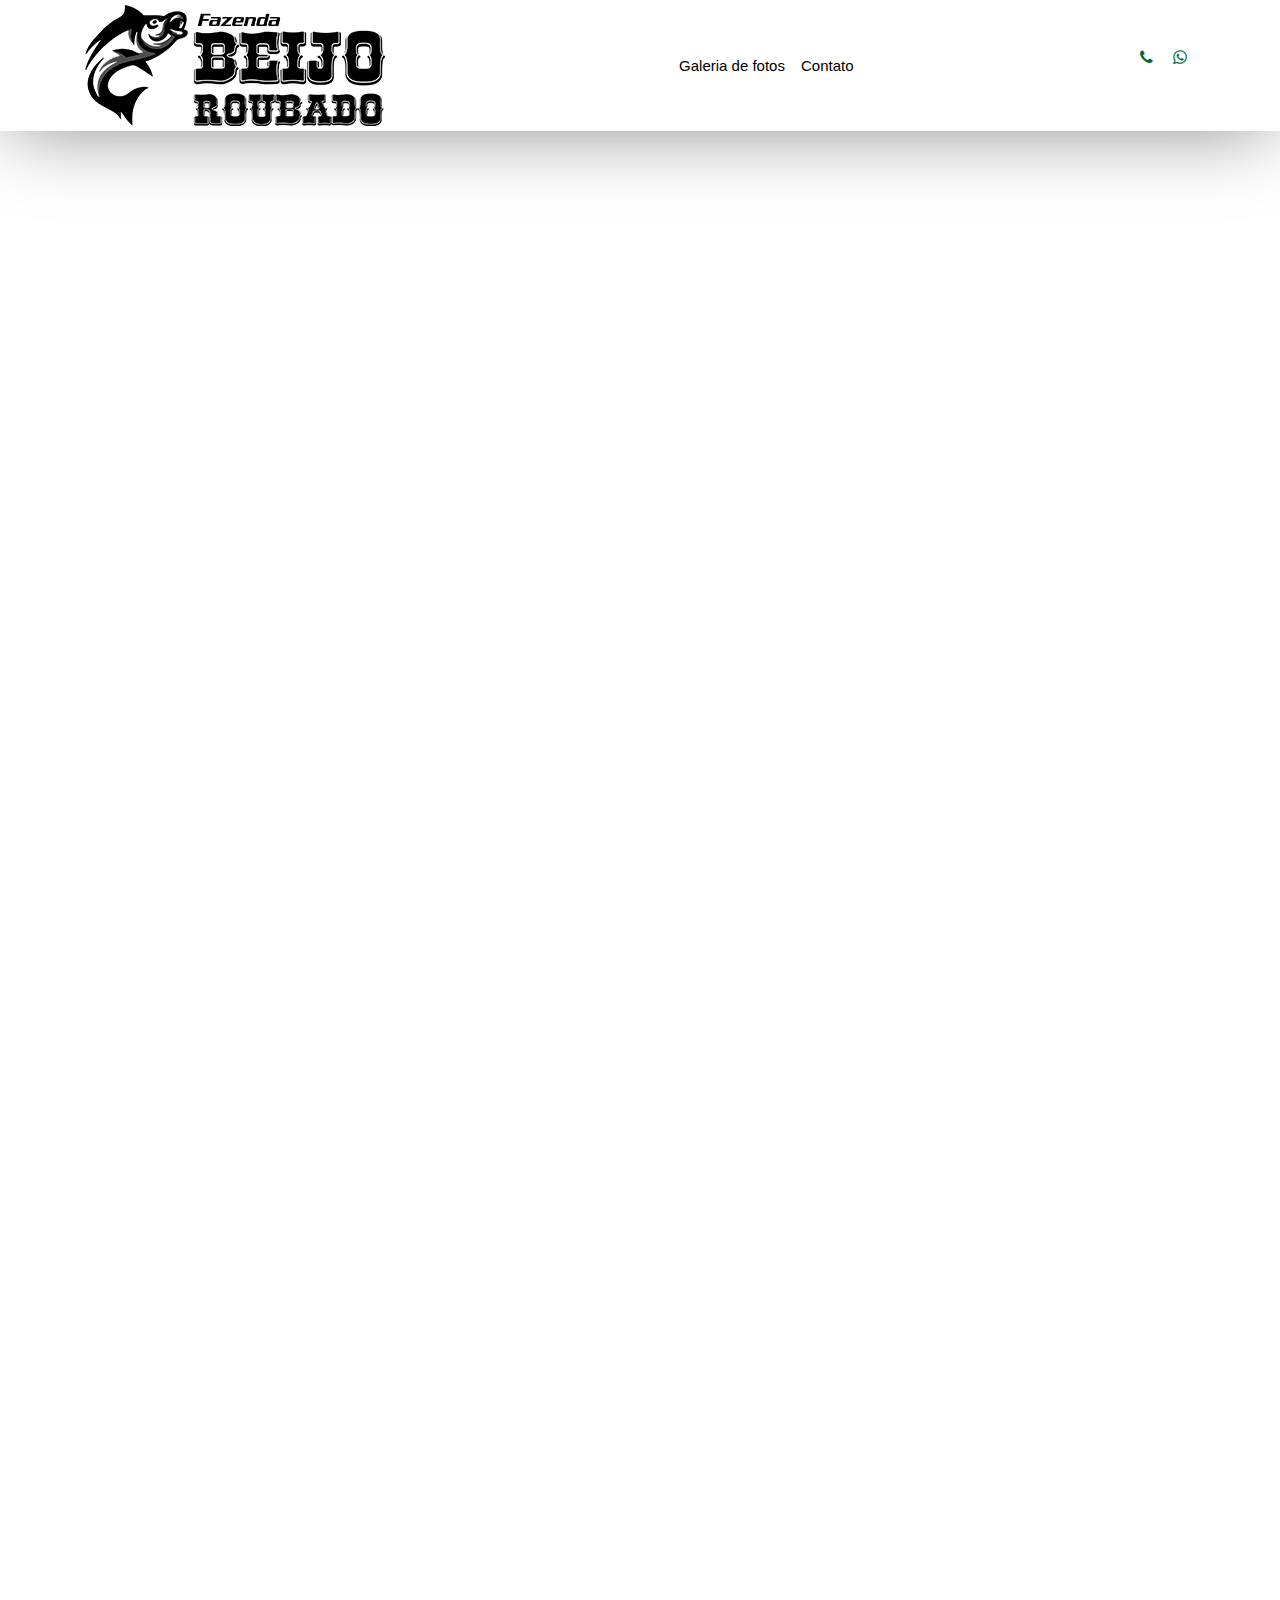
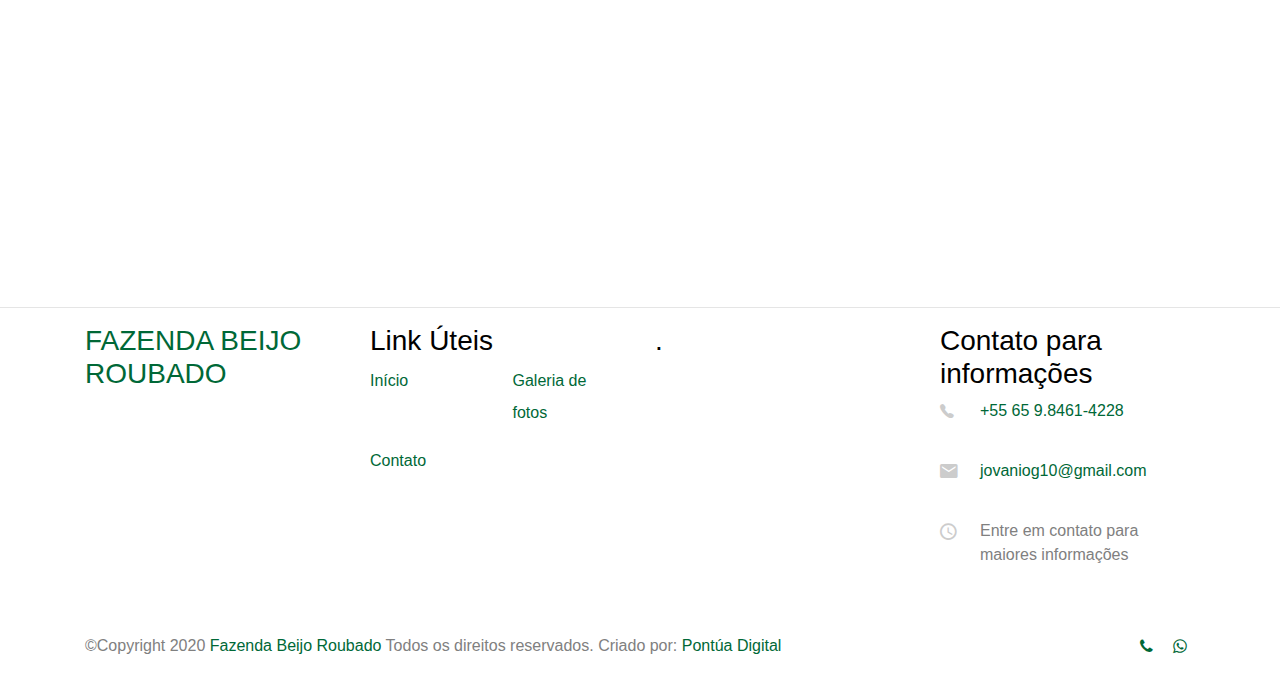
<file: index.html>
<!doctype html>
<html lang="pt_BR">
  <head>
    <title>BEIJO ROUBADO</title>

	<meta charset="utf-8">
    <meta http-equiv="X-UA-Compatible" content="IE=edge">
    <meta name="viewport" content="width=device-width, initial-scale=1, shrink-to-fit=no">
    <meta name="description">
    <meta name="viewport" content="width=device-width, initial-scale=1">
		    <link rel="shortcut icon" href="favicon.ico">
        <link rel="stylesheet" href="css/simple-slideshow-styles.css">
		    <link rel="stylesheet" href="css/bootstrap.css">
    	  <link rel="stylesheet" href="css/animate.css">
	      <link rel="stylesheet" href="fonts/fontawesome/css/font-awesome.min.css">
		    <link rel="stylesheet" href="css/style.css">
        <link rel="stylesheet" href="fonts/ionicons/css/ionicons.min.css">

<!-- Theme Style -->

  </head>
  
  <body>
    
 <header role="banner">
     
      <nav class="navbar navbar-expand-lg navbar-light bg-light">
        <div class="container">
          <a class="navbar-brand absolute" href="index.html"><img src="images/LOGO FAZENDA BEIJO ROUBADO.png" width="300"  alt="FAZENDA BEIJO ROUBADO"></a>
          <button class="navbar-toggler" type="button" data-toggle="collapse" data-target="#navbarsExample05" aria-controls="navbarsExample05" aria-expanded="false" aria-label="Toggle navigation">
            <span class="navbar-toggler-icon"></span>
          </button>

          <div class="collapse navbar-collapse navbar-light" id="navbarsExample05">
            <ul class="navbar-nav mx-auto">
                      <li class="nav-item">
                <a class="nav-link active" href="galeriadefotos.html">Galeria de fotos</a>
              </li>
              
              
              </li>

          
            
             
              <li class="nav-item">
                <a class="nav-link" href="contato.html">Contato</a>
              </li>
            </ul>
            <div class="">
          <div class="nav-item">
            
                        <p>
              <a href="tel:+5565984614228" class="fa fa-phone p-2"></a>
              <a href="https://api.whatsapp.com/send?1=pt_BR&phone=5565984614228" class="fa fa-whatsapp p-2"></a>
            </p>
          </div>
        </div>
            
            
          </div>
        </div>
      </nav>
    </header>    <!-- END header -->

    <section class="">
      <div class="container">
        <div class="row align-items-center justify-content-center site-hero-sm-inner">
          <div class="col-md-7 text-center">
  
            <div class="mb-5 element-animate"><br>
              <h1 class="mb-2">FAZENDA A VENDA</h1>
              <p class="bcrumb">INÍCIO<span class="sep ion-android-arrow-dropright px-2"></span> <a href="galeriadefotos.html">GALERIA DE FOTOS</a> <span class="sep ion-android-arrow-dropright px-2"></span>  
              <a href="contato.html">CONTATO</a></p>
            </div>

            </div>
        </div>
      </div>
    </section>
    <!-- END section -->

    <div class="site-section bg-light element-animate">
      <div class="container">
        
        <div class="row">
          
          <div class="col-md-6 col-lg-8 order-md-2 mb-5">
            <div class="row">
              <div class="col-md-12">
                  <div class="bss-slides num1" tabindex="1" autofocus="autofocus">
           <figure>
          <img src="images/beijo1.jpeg" width="100%" />
            </figure>
            <figure>
          <img src="images/beijo2.jpeg" width="100%" />
            </figure>
            <figure>
		      <img src="images/01.jpeg" width="100%" />
            </figure>
            <figure>
		      <img src="images/02.jpeg" width="100%" />
            </figure>
            <figure>
		      <img src="images/03.jpeg" width="100%" />
            </figure>
            <figure>
		      <img src="images/04.jpeg" width="100%" /> 
            </figure>
            <figure>
		      <img src="images/05.jpeg" width="100%" />
            </figure>
            <figure>
          <img src="images/06.jpeg" width="100%" />
            </figure>
            <figure>
          <img src="images/07.jpeg" width="100%" />
            </figure>
            <figure>
          <img src="images/08.jpeg" width="100%" />
            </figure>
            <figure>
          <img src="images/09.jpeg" width="100%" />
            </figure>
            <figure>
          <img src="images/10.jpeg" width="100%" />
            </figure>
            <figure>
          <img src="images/11.jpeg" width="100%" />
            </figure>
        </div> <!-- // bss-slides --><!-- // content -->   
       
<script src="js/hammer.min.js"></script><!-- for swipe support on touch interfaces -->
<script src="js/better-simple-slideshow.min.js"></script>
<script>
var opts = {
    auto : {
        speed : 3500, 
        pauseOnHover : true
    },
    fullScreen : false, 
    swipe : true
};
makeBSS('.num1', opts);

var opts2 = {
    auto : false,
    fullScreen : true,
    swipe : true
};
makeBSS('.num2', opts2);
</script> 
              </div>  
            </div>
            
            <section class="episodes">
              <div class="container">
                <div class="row mb-5">
                  <div class="col-md-12 pt-5">
                    <h2>Descrição</h2>
                    <p>Bela fazenda localizada em Nossa Senhora do Livramento/MT á 38 km de Cuiabá, são 246 ha com muita água, nascente, açude, tanques escavados para piscicultura, acesso fácil pela BR 070 e BR 364 (Trevo do Lagarto) - 10 km em estrada de terra. "porteira fechada"</p>
                    <p>&#8226; Fazenda com aptidão hortifrutigranjeira, pecuária e piscicultura.</p>
                    <p>&#8226; 101 alqueires paulista</p>
                    <p>&#x02022; Infraestrutura básica para pecuária</p>
                    <p>&bullet; Casa sede, casa para funcionários e deposito</p>
                    <p>Valor: <b>R$1.500.000,00</b> - Aceita proposta.</p>
                    <p>Vale à pena conhecer!</p>
                    <p>PARA MAIS INFORMAÇÕES ENTRE EM CONTATO</p>
                    <p>Jovânio Sebastião - Acessória Pecuária </p>
                    <p><a href="https://api.whatsapp.com/send?1=pt_BR&phone=5565984614228">+55 65 9.8461-4228</a></p>
                     <p class="float-md-left">
              <a href="tel:+5565984614228" class="fa fa-phone p-2"></a>
              <a href="https://api.whatsapp.com/send?1=pt_BR&phone=5565984614228" class="fa fa-whatsapp p-2"></a>
              <a href="https://instagram.com/fazendabeijoroubado" class="fa fa-instagram p-2"></a>

            </p>
                  </div>
                </div>
              </div>
      
    </section>
          </div>
          <!-- END content -->
          <div class="col-md-6 col-lg-4 order-md-1">
            
            <div class="block-29 mb-5">
              <h2 class="heading">DIMENSÃO DA PROPEIDADE</h2>
              <ul>
                <li><span class="text-1">Área do Imóvel:</span> 
                  <span class="text-2">246,0077 ha</span></li>
                <li><span class="text-1">Área total de Remanescentes de Vegetação Nativa:</span>
                  <span class="text-2">87,6367</span></li>
                <li><span class="text-1">Área total de Uso Consolidado:</span>
                  <span class="text-2">157,0963</span>
                 
                    <li><span class="text-1">Total de Reserva Legal declarada pelo proprietário/possuidor:</span>
                      <span class="text-2">87,6367</span></li>
                  
                </li>
                <li><span class="text-1">Áreas de Preservação Permanente:</span> 
                  <span class="text-2">3,3457</span></li>
                <li><span class="text-1">Preço</span> <span class="text-2">R$ 1.500.000,00</span></li>
              </ul>
            </div>

            <div class="block-28 text-center mb-5">
              <figure><a href="index.html">
                <img src="images/LOGO FAZENDA BEIJO ROUBADO.png" alt="FAZENDA BEIJO ROUBADO" class="img-fluid"></a>
              </figure>
              <h2 class="heading"><a href="index.html">FAZENDA BEIJO ROUBADO</a></h2>
              <h3 class="subheading">A VENDA!</h3>
              <p>
              <a href="tel:+5565984614228" class="fa fa-phone p-2"></a>
              <a href="https://api.whatsapp.com/send?1=pt_BR&phone=5565984614228" class="fa fa-whatsapp p-2"></a>
              <a href="https://instagram.com/fazendabeijoroubado" class="fa fa-instagram p-2"></a>
              </p>
              <p>Propriedade rural a venda propicia para pisicultura, hortifrutigranjeiro e pecuária.</p>
              
            </div>

            
            <div class="block-26">
              <h3 class="heading">Tags</h3>
              <ul>
                <li><a href="#">fazenda</a></li>
                <li><a href="#">imóvel rural</a></li>
                <li><a href="#">Mato Grosso</a></li>
                <li><a href="#">imobiliária</a></li>
                <li><a href="#">piscicultura</a></li>
                <li><a href="#">beijo roubado</a></li>
              </ul>
            </div>


          </div>
          <!-- END Sidebar -->
        </div>
      </div>
    </div>
   
</section>
  
    <!-- END section -->


    
      
    
<br><hr width = “2” size = “100”>
      <div class="container">
        <div class="row mb-5">
          <div class="col-md-6 col-lg-3 mb-5 mb-lg-0">
            <h3><a href="index.html">FAZENDA BEIJO ROUBADO</a></h3>
            </div>
          <div class="col-md-6 col-lg-3 mb-5 mb-lg-0">
            <h3 class="heading">Link Úteis</h3>
            <div class="row">
              <div class="col-md-6">
                <ul class="list-unstyled">
               
                  <li><a href="index.html">Início</a></li>
                </ul>
              </div>
              <div class="col-md-6">
                <ul class="list-unstyled">
                  
                  <li><a href="galeriadefotos.html">Galeria de fotos</a></li>
                </ul>
              </div>
              <div class="col-md-6">
                <ul class="list-unstyled">
               
                  <li><a href="contato.html">Contato</a></li>
                </ul>
              </div>
            </div>
          </div>
          <div class="col-md-6 col-lg-3 mb-5 mb-lg-0">
            <h3 class="heading">.</h3>
             
          </div>
          <div class="col-md-6 col-lg-3 mb-5 mb-lg-0">
            <h3 class="heading">Contato para informações</h3>
            <div class="block-23">
              <ul>
               
                <li><a href="https://api.whatsapp.com/send?1=pt_BR&phone=5565984614228"><span class="icon ion-ios-telephone"></span><span class="text">+55 65 9.8461-4228</span></a></li>
                <li><a href="contato.html"><span class="icon ion-android-mail"></span><span class="text">jovaniog10@gmail.com</span></a></li>
                <li><span class="icon ion-android-time"></span><span class="text">Entre em contato para maiores informações</span></li>
              </ul>
            </div>
          </div>
        </div>

        <div class="">
          <div class="col-md-12">
            
           <p class="float-md-left">
 &copy;Copyright 2020 <a href="index.html">Fazenda Beijo Roubado</a> Todos os direitos reservados.  

Criado por:<a href="https://pontuadigital.com.br">  <strong><span>Pontúa Digital</span></strong> </a>
              </p>

            <p class="float-md-right">
              <a href="tel:+5565984614228" class="fa fa-phone p-2"></a>
              <a href="https://api.whatsapp.com/send?1=pt_BR&phone=5565984614228" class="fa fa-whatsapp p-2"></a>
            </p>
          </div>
        </div>
      
    <!-- END footer -->
    
    <!-- loader -->
    <div id="loader" class="show fullscreen"><svg class="circular" width="48px" height="48px"><circle class="path-bg" cx="24" cy="24" r="22" fill="none" stroke-width="4" stroke="#eeeeee"/><circle class="path" cx="24" cy="24" r="22" fill="none" stroke-width="4" stroke-miterlimit="10" stroke="#f4b214"/></svg></div>

    <script src="js/jquery-3.2.1.min.js"></script>
    <script src="js/jquery-migrate-3.0.0.js"></script>
    <script src="js/popper.min.js"></script>
    <script src="js/bootstrap.min.js"></script>
    <script src="js/owl.carousel.min.js"></script>
    <script src="js/jquery.waypoints.min.js"></script>
    <script src="js/jquery.stellar.min.js"></script>
    <script src="js/jquery.animateNumber.min.js"></script>
    
    <script src="js/jquery.magnific-popup.min.js"></script>

    <script src="js/main.js"></script>
    <script type="text/javascript">
var TabbedPanels1 = new Spry.Widget.TabbedPanels("TabbedPanels1");
    </script>
  </body>
</html>
</file>
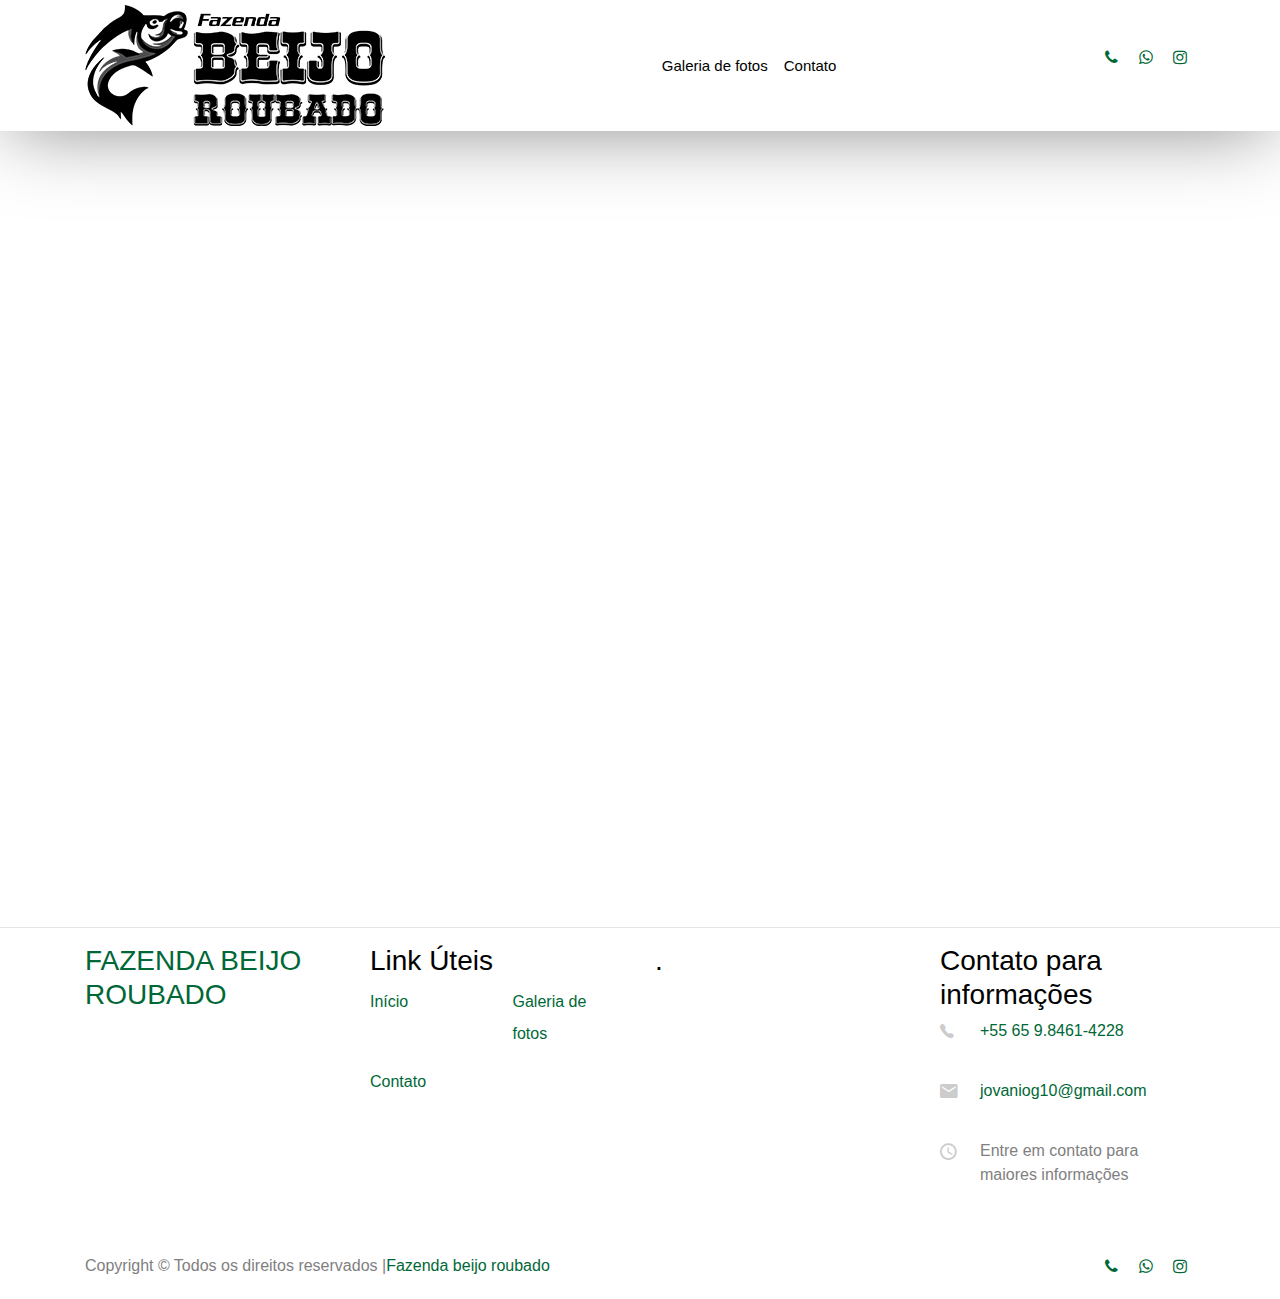
<file: Contato.html>
<!doctype html>
<html lang="pt_BR">
  <head>
    <title>BEIJO ROUBADO</title>

  <meta charset="utf-8">
    <meta http-equiv="X-UA-Compatible" content="IE=edge">
    <meta name="viewport" content="width=device-width, initial-scale=1, shrink-to-fit=no">
    <meta name="description">
    <meta name="viewport" content="width=device-width, initial-scale=1">
    <link rel="shortcut icon" href="favicon.ico">
      	<link rel="stylesheet" href="css/simple-slideshow-styles.css">
        <link rel="stylesheet" href="css\bootstrap.css">
     	  <link rel="stylesheet" href="css/animate.css">
     	  <link rel="stylesheet" href="fonts/fontawesome/css/font-awesome.min.css">
    	  <link rel="stylesheet" href="css/style.css">
        <link rel="stylesheet" href="fonts/ionicons/css/ionicons.min.css">
        

<!-- Theme Style -->

  </head>
  <body>
    
 <header role="banner">
     
      <nav class="navbar navbar-expand-lg navbar-light bg-light">
        <div class="container">
          <a class="navbar-brand absolute" href="index.html"><img src="images/LOGO FAZENDA BEIJO ROUBADO.png" width="300"  alt="FAZENDA BEIJO ROUBADO"></a>
          <button class="navbar-toggler" type="button" data-toggle="collapse" data-target="#navbarsExample05" aria-controls="navbarsExample05" aria-expanded="false" aria-label="Toggle navigation">
            <span class="navbar-toggler-icon"></span>
          </button>

          <div class="collapse navbar-collapse navbar-light" id="navbarsExample05">
            <ul class="navbar-nav mx-auto">
                      <li class="nav-item">
                <a class="nav-link active" href="galeriadefotos.html">Galeria de fotos</a>
              </li>
              
              
              </li>

          
            
              
              <li class="nav-item">
                <a class="nav-link" href="contato.html">Contato</a>
              </li>
            </ul>
            <div class="">
          <div class="nav-item">
            
                        <p>
              <a href="tel:+5565984614228" class="fa fa-phone p-2"></a>
              <a href="https://api.whatsapp.com/send?1=pt_BR&phone=5565984614228" class="fa fa-whatsapp p-2"></a>
              <a href="https://instagram.com/fazendabeijoroubado" class="fa fa-instagram p-2"></a>

            </p>
          </div>
        </div>
            
            
          </div>
        </div>
      </nav>
    </header>    <!-- END header -->

    <section class="">
      <div class="container">
        <div class="row align-items-center justify-content-center site-hero-sm-inner">
          <div class="col-md-7 text-center">
  
            <div class="mb-5 element-animate"><br>
              <h1 class="mb-2">DEIXE UMA MENSAGEM</h1>
              <p class="bcrumb"><a href="index.html">INÍCIO</a> <span class="sep ion-android-arrow-dropright px-2"></span> <a href="galeriadefotos.html">GALERIA DE FOTOS</a> <span class="sep ion-android-arrow-dropright px-2"></span>  
              CONTATO</p>
            </div>
            
          </div>
        </div>
      </div>
    </section>
    <!-- END section -->

    <section class="site-section element-animate">
      <div class="container">
        <div class="row">
          <div class="col-md-8 pr-md-5">
            <form action="https://formspree.io/herbertjohn@live.com" method="post">
                  <div class="row">
                    <div class="col-md-4 form-group">
                      <label for="nome">Nome</label>
                      <input type="text" name="nome" id="nome" class="form-control py-2">
                    </div>
                    <div class="col-md-4 form-group">
                      <label for="telefone">Telefone</label>
                      <input type="text" name="telefone" id="telefone" class="form-control py-2">
                    </div>
                    <div class="col-md-4 form-group">
                      <label for="email">Email</label>
                      <input type="email" name="email" id="email" class="form-control py-2">
                    </div>
                  </div>
                  <div class="row">
                    <div class="col-md-4 form-group">
                      <label for="mensagem">Escreva uma mensagem</label>
                      <textarea id="mensagem" name="mensagem" class="form-control py-2" cols="30" rows="8"></textarea>
                    </div>
                  </div>
                  <div class="row">
                    <div class="col-md-6 form-group">
                      <input type="submit" value="Enviar Mensagem" class="btn btn-primary">
                    </div>
                  </div>
                </form>
          </div>
          <div class="col-md-4">
            
            <div class="block-23">
              <h3 class="heading mb-5">Contato para informações</h3>
              <ul>
                <li><span class="icon ion-android-pin"></span><span class="text">Nossa Sra. do Livramento - MT</span></li>
                <li><a href="#"><span class="icon ion-ios-telephone"></span><span class="text">+55 65 9.8461-4228</span></a></li>
                <li><a href="#"><span class="icon ion-android-mail"></span><span class="text">jovaniog10@gmail.com</span></a></li>
                <li><span class="icon ion-android-time"></span><span class="text">Entre em contato para maiores informações</span></li>
              </ul>
            </div>
          </div>
          
        </div>

      </div>
    </section>
    <!-- END section -->
    
    
    
<br><hr width = “2” size = “100”>
      <div class="container">
        <div class="row mb-5">
          <div class="col-md-6 col-lg-3 mb-5 mb-lg-0">
            <h3><a href="index.html">FAZENDA BEIJO ROUBADO</a></h3>
            </div>
          <div class="col-md-6 col-lg-3 mb-5 mb-lg-0">
            <h3 class="heading">Link Úteis</h3>
            <div class="row">
              <div class="col-md-6">
                <ul class="list-unstyled">
               
                  <li><a href="index.html">Início</a></li>
                </ul>
              </div>
              <div class="col-md-6">
                <ul class="list-unstyled">
                  
                  <li><a href="galeriadefotos.html">Galeria de fotos</a></li>
                </ul>
              </div>
              <div class="col-md-6">
                <ul class="list-unstyled">
               
                  <li><a href="contato.html">Contato</a></li>
                </ul>
              </div>
            </div>
          </div>
          <div class="col-md-6 col-lg-3 mb-5 mb-lg-0">
            <h3 class="heading">.</h3>
             
          </div>
          <div class="col-md-6 col-lg-3 mb-5 mb-lg-0">
            <h3 class="heading">Contato para informações</h3>
            <div class="block-23">
              <ul>
               
                <li><a href="https://api.whatsapp.com/send?1=pt_BR&phone=5565984614228"><span class="icon ion-ios-telephone"></span><span class="text">+55 65 9.8461-4228</span></a></li>
                <li><a href="contato.html"><span class="icon ion-android-mail"></span><span class="text">jovaniog10@gmail.com</span></a></li>
                <li><span class="icon ion-android-time"></span><span class="text">Entre em contato para maiores informações</span></li>
              </ul>
            </div>
          </div>
        </div>
        <div class="">
          <div class="col-md-12">
            
            <p class="float-md-left">
Copyright &copy; Todos os direitos reservados |<a href="index.html">Fazenda beijo roubado</a>
              </p>

            <p class="float-md-right">
              <a href="tel:+5565984614228" class="fa fa-phone p-2"></a>
              <a href="https://api.whatsapp.com/send?1=pt_BR&phone=5565984614228" class="fa fa-whatsapp p-2"></a>
              <a href="https://instagram.com/fazendabeijoroubado" class="fa fa-instagram p-2"></a>

            </p>
          </div>
        </div>
      
    <!-- END footer -->
    
    <!-- loader -->
    <div id="loader" class="show fullscreen"><svg class="circular" width="48px" height="48px"><circle class="path-bg" cx="24" cy="24" r="22" fill="none" stroke-width="4" stroke="#eeeeee"/><circle class="path" cx="24" cy="24" r="22" fill="none" stroke-width="4" stroke-miterlimit="10" stroke="#f4b214"/></svg></div>

    <script src="js/jquery-3.2.1.min.js"></script>
    <script src="js/jquery-migrate-3.0.0.js"></script>
    <script src="js/popper.min.js"></script>
    <script src="js/bootstrap.min.js"></script>
    <script src="js/owl.carousel.min.js"></script>
    <script src="js/jquery.waypoints.min.js"></script>
    <script src="js/jquery.stellar.min.js"></script>
    <script src="js/jquery.animateNumber.min.js"></script>
    
    <script src="js/jquery.magnific-popup.min.js"></script>

    <script src="js/main.js"></script>
  <script type="text/javascript">
var TabbedPanels1 = new Spry.Widget.TabbedPanels("TabbedPanels1");
    </script>
  </body>
</html>
</file>
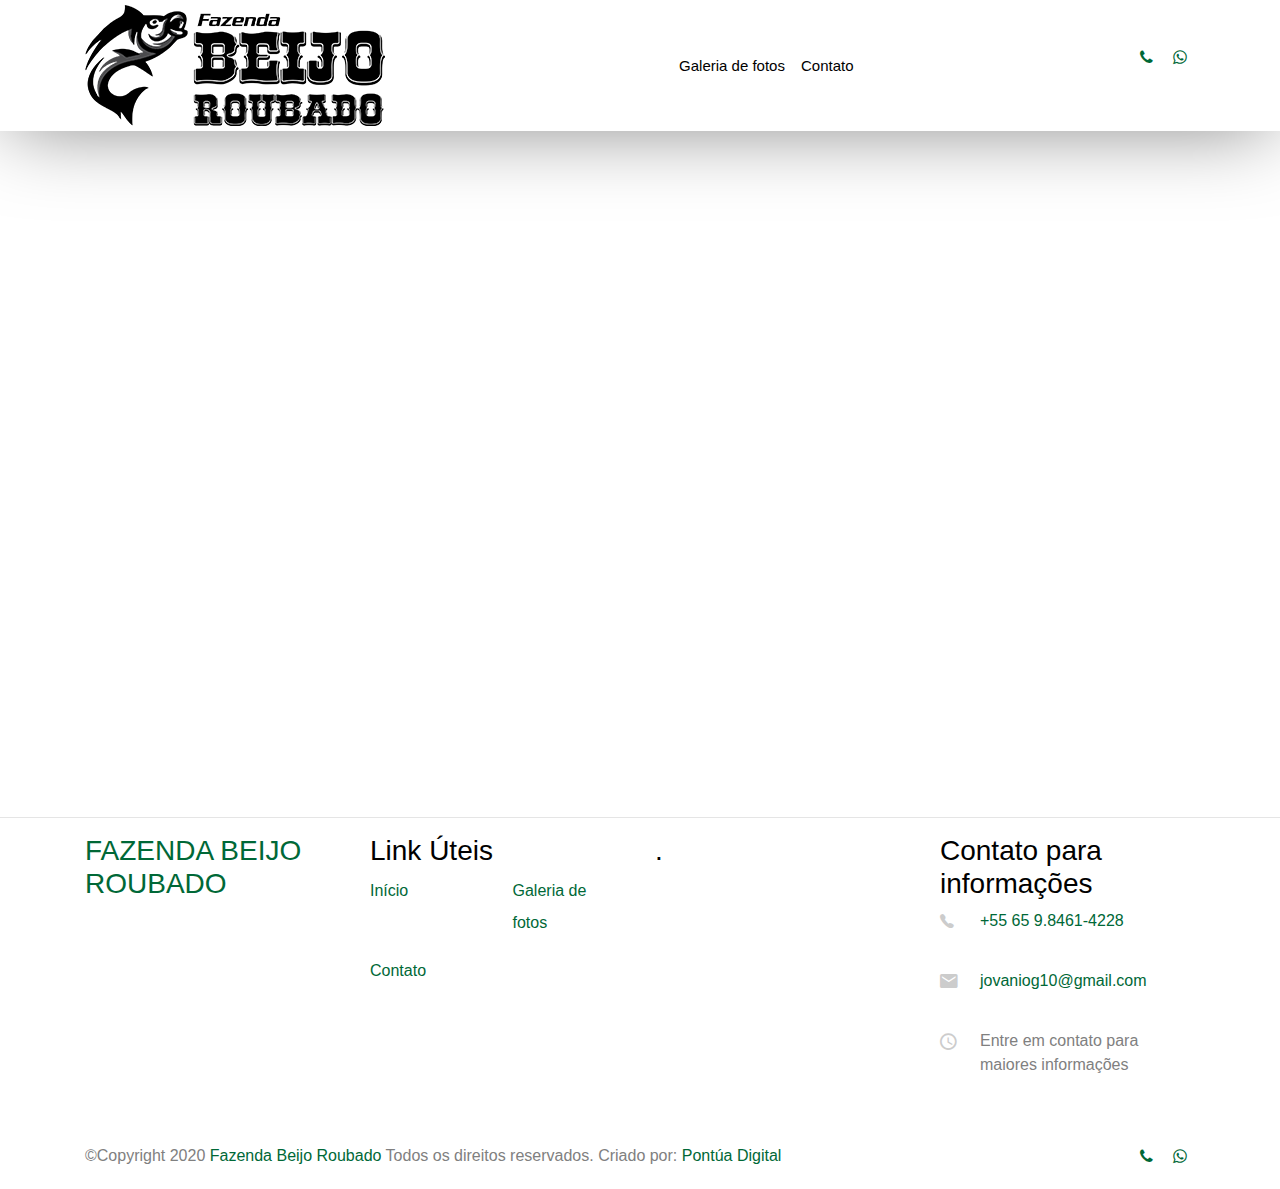
<file: contato.html>
<!doctype html>
<html lang="pt_BR">
  <head>
    <title>BEIJO ROUBADO</title>

  <meta charset="utf-8">
    <meta http-equiv="X-UA-Compatible" content="IE=edge">
    <meta name="viewport" content="width=device-width, initial-scale=1, shrink-to-fit=no">
    <meta name="description">
    <meta name="viewport" content="width=device-width, initial-scale=1">
    <link rel="shortcut icon" href="favicon.ico">
      	<link rel="stylesheet" href="css/simple-slideshow-styles.css">
        <link rel="stylesheet" href="css\bootstrap.css">
     	  <link rel="stylesheet" href="css/animate.css">
     	  <link rel="stylesheet" href="fonts/fontawesome/css/font-awesome.min.css">
    	  <link rel="stylesheet" href="css/style.css">
        <link rel="stylesheet" href="fonts/ionicons/css/ionicons.min.css">
        

<!-- Theme Style -->

  </head>
  <body>
    
 <header role="banner">
     
      <nav class="navbar navbar-expand-lg navbar-light bg-light">
        <div class="container">
          <a class="navbar-brand absolute" href="index.html"><img src="images/LOGO FAZENDA BEIJO ROUBADO.png" width="300"  alt="FAZENDA BEIJO ROUBADO"></a>
          <button class="navbar-toggler" type="button" data-toggle="collapse" data-target="#navbarsExample05" aria-controls="navbarsExample05" aria-expanded="false" aria-label="Toggle navigation">
            <span class="navbar-toggler-icon"></span>
          </button>

          <div class="collapse navbar-collapse navbar-light" id="navbarsExample05">
            <ul class="navbar-nav mx-auto">
                      <li class="nav-item">
                <a class="nav-link active" href="galeriadefotos.html">Galeria de fotos</a>
              </li>
              
              
              </li>

          
            
              
              <li class="nav-item">
                <a class="nav-link" href="contato.html">Contato</a>
              </li>
            </ul>
            <div class="">
          <div class="nav-item">
            
                        <p>
              <a href="tel:+5565984614228" class="fa fa-phone p-2"></a>
              <a href="https://api.whatsapp.com/send?1=pt_BR&phone=5565984614228" class="fa fa-whatsapp p-2"></a>
            </p>
          </div>
        </div>
            
            
          </div>
        </div>
      </nav>
    </header>    <!-- END header -->

    <section class="">
      <div class="container">
        <div class="row align-items-center justify-content-center site-hero-sm-inner">
          <div class="col-md-7 text-center">
  
            <div class="mb-5 element-animate"><br>
              <h1 class="mb-2">DEIXE UMA MENSAGEM</h1>
              <p class="bcrumb"><a href="index.html">INÍCIO</a> <span class="sep ion-android-arrow-dropright px-2"></span> <a href="galeriadefotos.html">GALERIA DE FOTOS</a> <span class="sep ion-android-arrow-dropright px-2"></span>  
              CONTATO</p>
            </div>
            
          </div>
        </div>
      </div>
    </section>
    <!-- END section -->

    <section class="site-section element-animate">
      <div class="container">
        <div class="row">
          <div class="col-md-8 pr-md-5">

                            <form id="my-form"
  action="https://formspree.io/xlepojjp"
  method="POST"
 class="php-email-form">
              <div class="form-row">
                <div class="col-md-6 form-group">
                  <input type="text" name="name" class="form-control" id="name" placeholder="Nome" data-rule="minlen:4" data-msg="Digite pelo menos 4 caracteres" />
                  <div class="validate"></div>
                </div>
                <div class="col-md-6 form-group">
                  <input type="email" class="form-control" name="email" id="email" placeholder="Email" data-rule="email" data-msg="Por favor digite um email válido" />
                  <div class="validate"></div>
                </div>
              </div>
              <div class="form-group">
                <input type="text" class="form-control" name="subject" id="subject" placeholder="Assunto" data-rule="minlen:4" data-msg="Digite pelo menos 8 caracteres do assunto" />
                <div class="validate"></div>
              </div>
              <div class="form-group">
                <textarea class="form-control" name="message" rows="5" data-rule="required" data-msg="Por favor escreva algo para nós" placeholder="Messagem"></textarea>
                <div class="validate"></div>
              </div>
              <div class="mb-3">
               <p id="my-form-status"></p>
              </div>
              <div class="text-center"><button class="btn btn-primary" type="submit" id="my-form-button">Enviar Mensagem</button></div>
            </form>
          </div>
          <div class="col-md-4">
            
            <div class="block-23">
              <h3 class="heading mb-5">Contato para informações</h3>
              <ul>
                <li><span class="icon ion-android-pin"></span><span class="text">Nossa Sra. do Livramento - MT</span></li>
                <li><a href="#"><span class="icon ion-ios-telephone"></span><span class="text">+55 65 9.8461-4228</span></a></li>
                <li><a href="#"><span class="icon ion-android-mail"></span><span class="text">jovaniog10@gmail.com</span></a></li>
                <li><span class="icon ion-android-time"></span><span class="text">Entre em contato para maiores informações</span></li>
              </ul>
            </div>
          </div>
          
        </div>

      </div>
    </section>
    <!-- END section -->
    
    
    
<br><hr width = “2” size = “100”>
      <div class="container">
        <div class="row mb-5">
          <div class="col-md-6 col-lg-3 mb-5 mb-lg-0">
            <h3><a href="index.html">FAZENDA BEIJO ROUBADO</a></h3>
            </div>
          <div class="col-md-6 col-lg-3 mb-5 mb-lg-0">
            <h3 class="heading">Link Úteis</h3>
            <div class="row">
              <div class="col-md-6">
                <ul class="list-unstyled">
               
                  <li><a href="index.html">Início</a></li>
                </ul>
              </div>
              <div class="col-md-6">
                <ul class="list-unstyled">
                  
                  <li><a href="galeriadefotos.html">Galeria de fotos</a></li>
                </ul>
              </div>
              <div class="col-md-6">
                <ul class="list-unstyled">
               
                  <li><a href="contato.html">Contato</a></li>
                </ul>
              </div>
            </div>
          </div>
          <div class="col-md-6 col-lg-3 mb-5 mb-lg-0">
            <h3 class="heading">.</h3>
             
          </div>
          <div class="col-md-6 col-lg-3 mb-5 mb-lg-0">
            <h3 class="heading">Contato para informações</h3>
            <div class="block-23">
              <ul>
               
                <li><a href="https://api.whatsapp.com/send?1=pt_BR&phone=5565984614228"><span class="icon ion-ios-telephone"></span><span class="text">+55 65 9.8461-4228</span></a></li>
                <li><a href="contato.html"><span class="icon ion-android-mail"></span><span class="text">jovaniog10@gmail.com</span></a></li>
                <li><span class="icon ion-android-time"></span><span class="text">Entre em contato para maiores informações</span></li>
              </ul>
            </div>
          </div>
        </div>
        <div class="">
          <div class="col-md-12">
            
            <p class="float-md-left">
 &copy;Copyright 2020 <a href="index.html">Fazenda Beijo Roubado</a> Todos os direitos reservados.  

Criado por:<a href="https://pontuadigital.com.br">  <strong><span>Pontúa Digital</span></strong> </a>
              </p>

            <p class="float-md-right">
              <a href="tel:+5565984614228" class="fa fa-phone p-2"></a>
              <a href="https://api.whatsapp.com/send?1=pt_BR&phone=5565984614228" class="fa fa-whatsapp p-2"></a>
            </p>
          </div>
        </div>
      
    <!-- END footer -->
    
    <!-- loader -->
    <div id="loader" class="show fullscreen"><svg class="circular" width="48px" height="48px"><circle class="path-bg" cx="24" cy="24" r="22" fill="none" stroke-width="4" stroke="#eeeeee"/><circle class="path" cx="24" cy="24" r="22" fill="none" stroke-width="4" stroke-miterlimit="10" stroke="#f4b214"/></svg></div>

    <script src="js/jquery-3.2.1.min.js"></script>
    <script src="js/jquery-migrate-3.0.0.js"></script>
    <script src="js/popper.min.js"></script>
    <script src="js/bootstrap.min.js"></script>
    <script src="js/owl.carousel.min.js"></script>
    <script src="js/jquery.waypoints.min.js"></script>
    <script src="js/jquery.stellar.min.js"></script>
    <script src="js/jquery.animateNumber.min.js"></script>
    
    <script src="js/jquery.magnific-popup.min.js"></script>

    <script src="js/main.js"></script>
  <script type="text/javascript">
var TabbedPanels1 = new Spry.Widget.TabbedPanels("TabbedPanels1");
    </script>

<!-- Place this script at the end of the body tag -->

<script>
  window.addEventListener("DOMContentLoaded", function() {

    // get the form elements defined in your form HTML above
    
    var form = document.getElementById("my-form");
    var button = document.getElementById("my-form-button");
    var status = document.getElementById("my-form-status");

    // Success and Error functions for after the form is submitted
    
    function success() {
      form.reset();
      button.style = "display: none ";
      status.innerHTML = "Sua mensagem foi enviada. Obrigado!";
    }

    function error() {
      status.innerHTML = "Oops! Há um problema.";
    }

    // handle the form submission event

    form.addEventListener("submit", function(ev) {
      ev.preventDefault();
      var data = new FormData(form);
      ajax(form.method, form.action, data, success, error);
    });
  });
  
  // helper function for sending an AJAX request

  function ajax(method, url, data, success, error) {
    var xhr = new XMLHttpRequest();
    xhr.open(method, url);
    xhr.setRequestHeader("Accept", "application/json");
    xhr.onreadystatechange = function() {
      if (xhr.readyState !== XMLHttpRequest.DONE) return;
      if (xhr.status === 200) {
        success(xhr.response, xhr.responseType);
      } else {
        error(xhr.status, xhr.response, xhr.responseType);
      }
    };
    xhr.send(data);
  }
</script>

  </body>
</html>
</file>
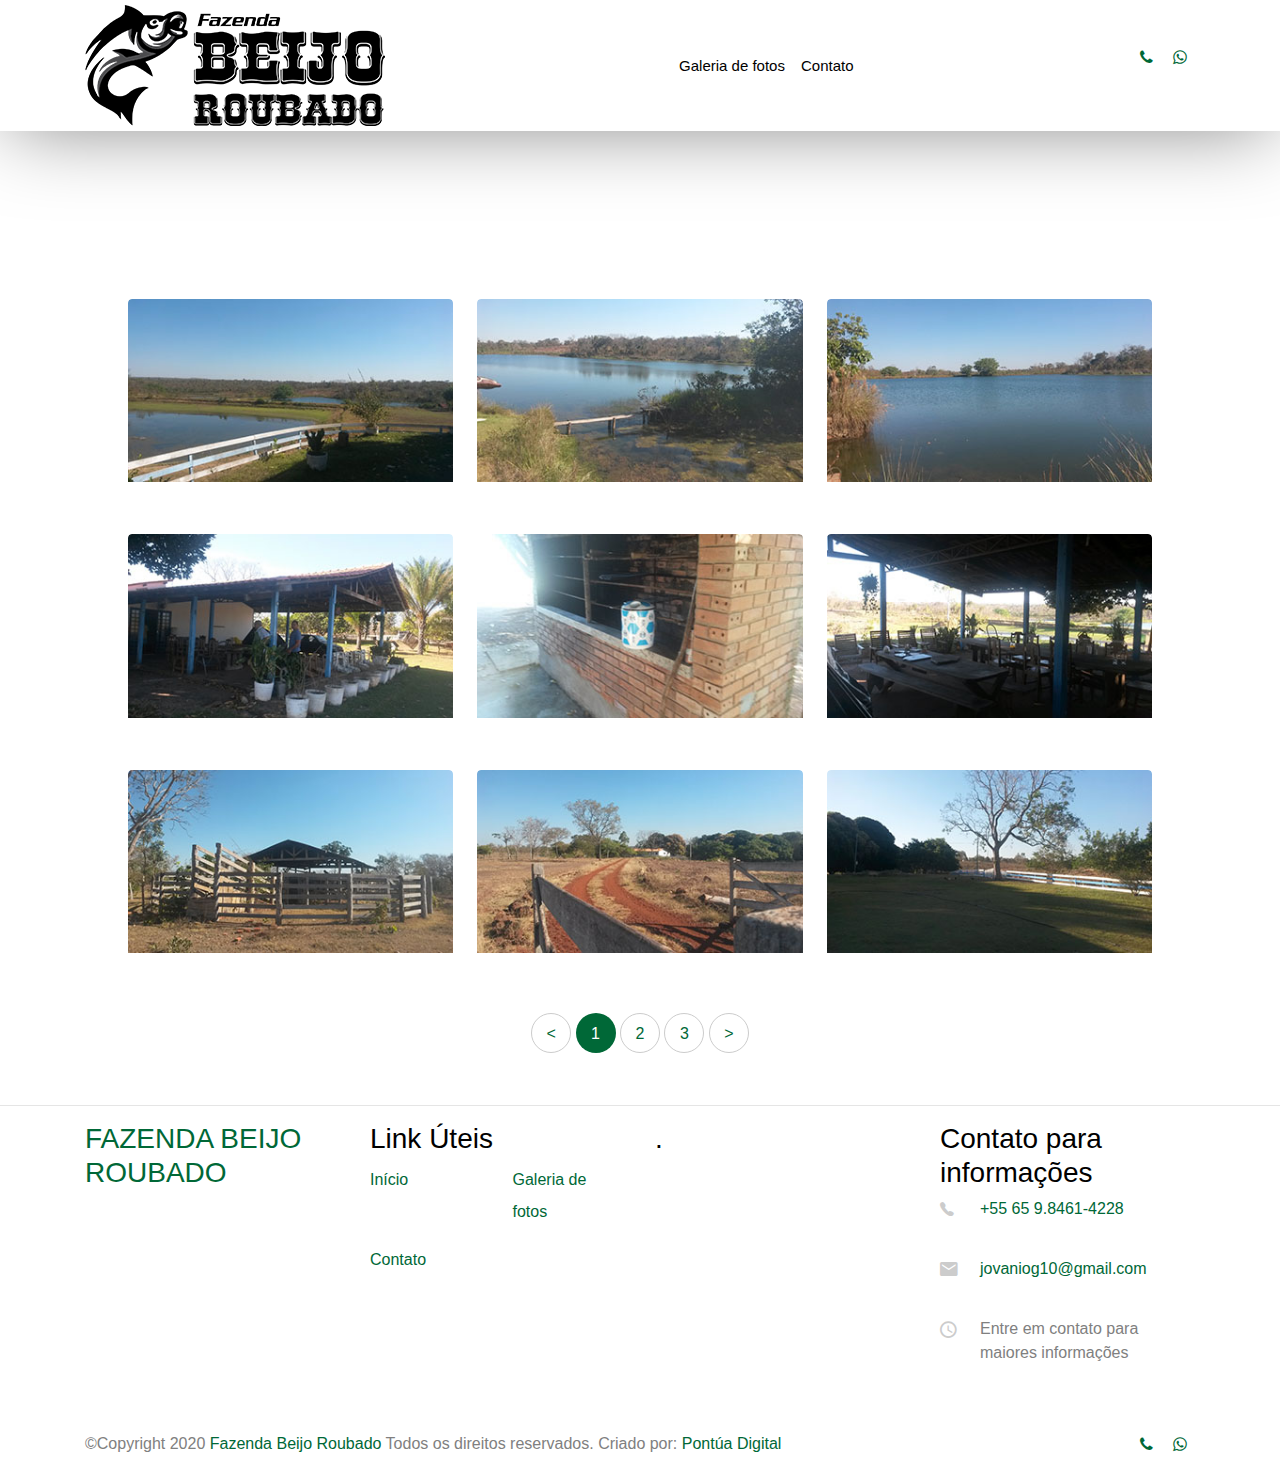
<file: galeriadefotos.html>
<!doctype html>
<html lang="pt_BR">
  <head>
    <title>BEIJO ROUBADO</title>
    
  <meta charset="utf-8">
    <meta http-equiv="X-UA-Compatible" content="IE=edge">
    <meta name="viewport" content="width=device-width, initial-scale=1, shrink-to-fit=no">
    <meta name="description">
    <meta name="viewport" content="width=device-width, initial-scale=1">
        <link rel="shortcut icon" href="favicon.ico">
        <link rel="stylesheet" href="css/simple-slideshow-styles.css">
        <link rel="stylesheet" href="css/bootstrap.css">
        <link rel="stylesheet" href="css/animate.css">
        <link rel="stylesheet" href="fonts/fontawesome/css/font-awesome.min.css">
        <link rel="stylesheet" href="css/style.css">


		<meta name="viewport" content="width=device-width, initial-scale=1" />
		    <link rel="stylesheet" href="assets/css/main.css" />
        <link rel="stylesheet" href="fonts/ionicons/css/ionicons.min.css">


    <!-- Theme Style -->

	</head>
	<body>
<header role="banner">
     
      <nav class="navbar navbar-expand-lg navbar-light bg-light">
        <div class="container">
          <a class="navbar-brand absolute" href="index.html"><img src="images/LOGO FAZENDA BEIJO ROUBADO.png" width="300"  alt="FAZENDA BEIJO ROUBADO"></a>
          <button class="navbar-toggler" type="button" data-toggle="collapse" data-target="#navbarsExample05" aria-controls="navbarsExample05" aria-expanded="false" aria-label="Toggle navigation">
            <span class="navbar-toggler-icon"></span>
          </button>

          <div class="collapse navbar-collapse navbar-light" id="navbarsExample05">
            <ul class="navbar-nav mx-auto">
                      <li class="nav-item">
                <a class="nav-link active" href="galeriadefotos.html">Galeria de fotos</a>
              </li>
              
              
              </li>

          
            
             
              <li class="nav-item">
                <a class="nav-link" href="contato.html">Contato</a>
              </li>
            </ul>
            <div class="">
          <div class="nav-item">
            
                        <p>
              <a href="tel:+5565984614228" class="fa fa-phone p-2"></a>
              <a href="https://api.whatsapp.com/send?1=pt_BR&phone=5565984614228" class="fa fa-whatsapp p-2"></a>
            </p>
          </div>
        </div>
            
            
          </div>
        </div>
      </nav>
    </header> 
		<!-- Wrapper -->
			<div id="wrapper">

				<!-- Header -->
					<section class="">
      <div class="container">
        <div class="row align-items-center justify-content-center site-hero-sm-inner">
          <div class="col-md-7 text-center">
  
            <div class="mb-5 element-animate"><br>
              <h1 class="mb-2">GALERIA DE FOTOS</h1>
              <p class="bcrumb"><a href="index.html">INÍCIO</a> <span class="sep ion-android-arrow-dropright px-2"></span> GALERIA DE FOTOS<span class="sep ion-android-arrow-dropright px-2"></span>  
              <a href="contato.html">CONTATO</a></p>
            </div>

            </div>
        </div>
      </div>
    </section>

				<!-- Main -->
					<section id="main">

						<!-- Thumbnails -->
							<section class="thumbnails">
								<div>
									<a href="images/fulls/01.jpeg">
										<img src="images/thumbs/01.jpeg" alt="" />
										<h3></h3>
									</a>
									<a href="images/fulls/02.jpeg">
										<img src="images/thumbs/02.jpeg" alt="" />
										<h3></h3>
									</a>
                  <a href="images/fulls/03.jpeg">
                    <img src="images/thumbs/03.jpeg" alt="" />
                    <h3></h3>
                  </a>
								</div>

								<div>
									<a href="images/fulls/04.jpeg">
										<img src="images/thumbs/04.jpeg" alt="" />
										<h3></h3>
									</a>
									<a href="images/fulls/05.jpeg">
										<img src="images/thumbs/05.jpeg" alt="" />
										<h3></h3>
									</a>
                  <a href="images/fulls/06.jpeg">
                    <img src="images/thumbs/06.jpeg" alt="" />
                    <h3></h3>
                  </a>
								</div>
                
								<div>
                  <a href="images/fulls/07.jpeg">
                    <img src="images/thumbs/07.jpeg" alt="" />
                    <h3></h3>
                  </a>
                   <a href="images/fulls/08.jpeg">
                    <img src="images/thumbs/08.jpeg" alt="" />
                    <h3></h3>
                  </a>
                  <a href="images/fulls/09.jpeg">
                    <img src="images/thumbs/09.jpeg" alt="" />
                    <h3></h3>
                  </a>
                </div>
               
                
							</section> </div></section>
      
    <div class="">
                <div class="block-27">
                  <ul>
                    <li><a href="#">&lt;</a></li>
                    <li class="active"><span>1</span></li>
                    <li><a href="pagina2.html">2</a></li>
                    <li><a href="pagina3.html">3</a></li>
                    <li><a href="pagina2.html">&gt;</a></li>
                  </ul>
                </div>
              </div>

<br><hr width = “2” size = “100”>
      <div class="container">
        <div class="row mb-5">
          <div class="col-md-6 col-lg-3 mb-5 mb-lg-0">
            <h3><a href="index.html">FAZENDA BEIJO ROUBADO</a></h3>
            </div>
          <div class="col-md-6 col-lg-3 mb-5 mb-lg-0">
            <h3 class="heading">Link Úteis</h3>
            <div class="row">
              <div class="col-md-6">
                <ul class="list-unstyled">
               
                  <li><a href="index.html">Início</a></li>
                </ul>
              </div>
              <div class="col-md-6">
                <ul class="list-unstyled">
                  
                  <li><a href="galeriadefotos.html">Galeria de fotos</a></li>
                </ul>
              </div>
              <div class="col-md-6">
                <ul class="list-unstyled">
               
                  <li><a href="contato.html">Contato</a></li>
                </ul>
              </div>
            </div>
          </div>
          <div class="col-md-6 col-lg-3 mb-5 mb-lg-0">
            <h3 class="heading">.</h3>
             
          </div>
          <div class="col-md-6 col-lg-3 mb-5 mb-lg-0">
            <h3 class="heading">Contato para informações</h3>
            <div class="block-23">
              <ul>
               
                <li><a href="https://api.whatsapp.com/send?1=pt_BR&phone=5565984614228"><span class="icon ion-ios-telephone"></span><span class="text">+55 65 9.8461-4228</span></a></li>
                <li><a href="contato.html"><span class="icon ion-android-mail"></span><span class="text">jovaniog10@gmail.com</span></a></li>
                <li><span class="icon ion-android-time"></span><span class="text">Entre em contato para maiores informações</span></li>
              </ul>
            </div>
          </div>
        </div>
        <div class="">
          <div class="col-md-12">
            
            <p class="float-md-left">
 &copy;Copyright 2020 <a href="index.html">Fazenda Beijo Roubado</a> Todos os direitos reservados.  

Criado por:<a href="https://pontuadigital.com.br">  <strong><span>Pontúa Digital</span></strong> </a>
              </p>

            <p class="float-md-right">
              <a href="tel:+5565984614228" class="fa fa-phone p-2"></a>
              <a href="https://api.whatsapp.com/send?1=pt_BR&phone=5565984614228" class="fa fa-whatsapp p-2"></a>
            </p>
          </div>
        </div>
      
    <!-- END footer -->
    
    <!-- loader -->
    <div id="loader" class="show fullscreen"><svg class="circular" width="48px" height="48px"><circle class="path-bg" cx="24" cy="24" r="22" fill="none" stroke-width="4" stroke="#eeeeee"/><circle class="path" cx="24" cy="24" r="22" fill="none" stroke-width="4" stroke-miterlimit="10" stroke="#f4b214"/></svg></div>

    <script src="js/jquery-3.2.1.min.js"></script>
    <script src="js/jquery-migrate-3.0.0.js"></script>
    <script src="js/popper.min.js"></script>
    <script src="js/bootstrap.min.js"></script>
    <script src="js/owl.carousel.min.js"></script>
    <script src="js/jquery.waypoints.min.js"></script>
    <script src="js/jquery.stellar.min.js"></script>
    <script src="js/jquery.animateNumber.min.js"></script>
    
    <script src="js/jquery.magnific-popup.min.js"></script>

    <script src="js/main.js"></script>
  <script type="text/javascript">
var TabbedPanels1 = new Spry.Widget.TabbedPanels("TabbedPanels1");
    </script>
		<!-- Scripts -->
			<script src="assets/js/jquery.min.js"></script>
			<script src="assets/js/jquery.poptrox.min.js"></script>
			<script src="assets/js/skel.min.js"></script>
			<script src="assets/js/main.js"></script>

	</body>
</html>
</file>
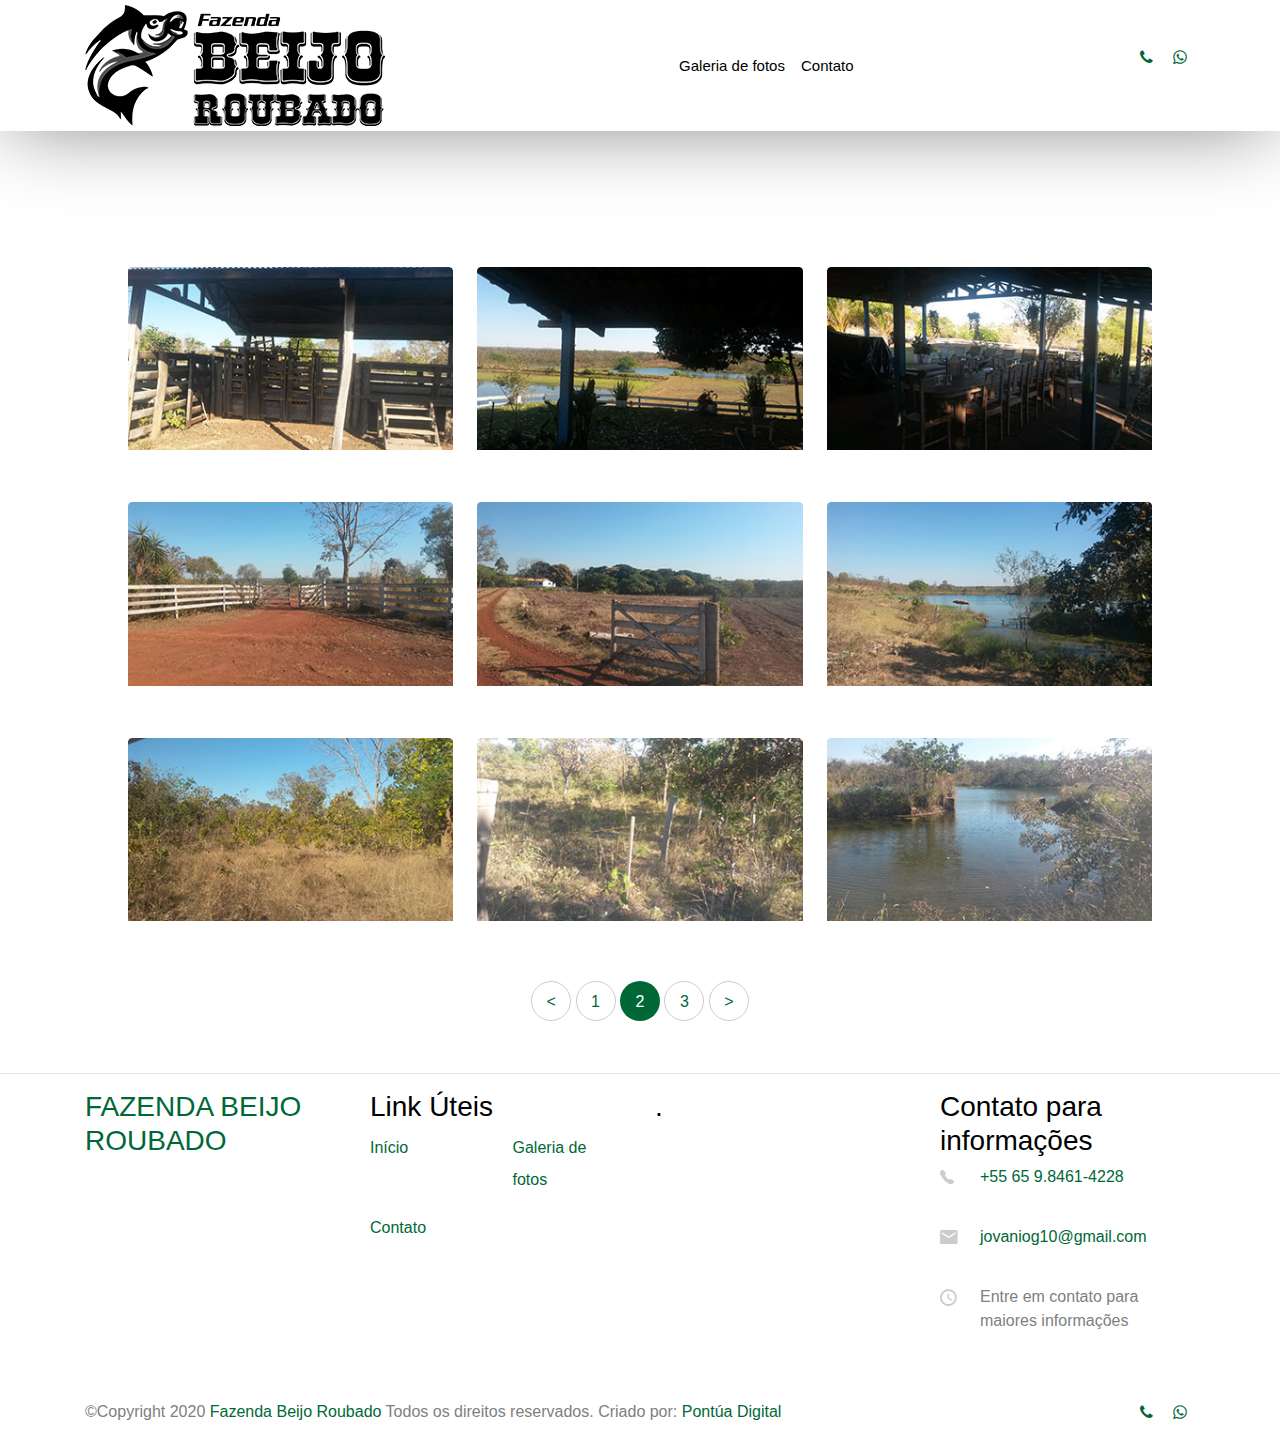
<file: pagina2.html>
<!doctype html>
<html lang="pt_BR">
  <head>
    <title>BEIJO ROUBADO</title>
    
  <meta charset="utf-8">
    <meta http-equiv="X-UA-Compatible" content="IE=edge">
    <meta name="viewport" content="width=device-width, initial-scale=1, shrink-to-fit=no">
    <meta name="description">
    <meta name="viewport" content="width=device-width, initial-scale=1">
        <link rel="shortcut icon" href="favicon.ico">
        <link rel="stylesheet" href="css/simple-slideshow-styles.css">
        <link rel="stylesheet" href="css/bootstrap.css">
        <link rel="stylesheet" href="css/animate.css">
        <link rel="stylesheet" href="fonts/fontawesome/css/font-awesome.min.css">
        <link rel="stylesheet" href="css/style.css">


    <meta name="viewport" content="width=device-width, initial-scale=1" />
        <link rel="stylesheet" href="assets/css/main.css" />
        <link rel="stylesheet" href="fonts/ionicons/css/ionicons.min.css">


    <!-- Theme Style -->

  </head>
	<body>
<header role="banner">
     
      <nav class="navbar navbar-expand-lg navbar-light bg-light">
        <div class="container">
          <a class="navbar-brand absolute" href="index.html"><img src="images/LOGO FAZENDA BEIJO ROUBADO.png" width="300"  alt="FAZENDA BEIJO ROUBADO"></a>
          <button class="navbar-toggler" type="button" data-toggle="collapse" data-target="#navbarsExample05" aria-controls="navbarsExample05" aria-expanded="false" aria-label="Toggle navigation">
            <span class="navbar-toggler-icon"></span>
          </button>

          <div class="collapse navbar-collapse navbar-light" id="navbarsExample05">
            <ul class="navbar-nav mx-auto">
                      <li class="nav-item">
                <a class="nav-link active" href="galeriadefotos.html">Galeria de fotos</a>
              </li>
              
              
              </li>

          
            
             
              <li class="nav-item">
                <a class="nav-link" href="contato.html">Contato</a>
              </li>
            </ul>
            <div class="">
          <div class="nav-item">
            
                        <p>
              <a href="tel:+5565984614228" class="fa fa-phone p-2"></a>
              <a href="https://api.whatsapp.com/send?1=pt_BR&phone=5565984614228" class="fa fa-whatsapp p-2"></a>
            </p>
          </div>
        </div>
            
            
          </div>
        </div>
      </nav>
    </header> 
		<!-- Wrapper -->
			<div id="wrapper">

				<!-- Header -->
					<section class="">
      <div class="container">
        <div class="row align-items-center justify-content-center site-hero-sm-inner">
          <div class="col-md-7 text-center">
  
            <div class="mb-5 element-animate">
              <h1 class="mb-2">GALERIA DE FOTOS</h1>
              <p class="bcrumb"><a href="index.html">INÍCIO</a> <span class="sep ion-android-arrow-dropright px-2"></span> <a href="galeriadefotos.html">GALERIA DE FOTOS</a> <span class="sep ion-android-arrow-dropright px-2"></span>  
              <a href="contato.html">CONTATO</a></p>
            </div>

            </div>
        </div>
      </div>
    </section>

				<!-- Main -->
					<section id="main">

            <!-- Thumbnails -->
              <section class="thumbnails">
                <div>
                  <a href="images/fulls/10.jpeg">
                    <img src="images/thumbs/10.jpeg" alt="" />
                    <h3></h3>
                  </a>
                  <a href="images/fulls/11.jpeg">
                    <img src="images/thumbs/11.jpeg" alt="" />
                    <h3></h3>
                  </a>
                  <a href="images/fulls/12.jpg">
                    <img src="images/thumbs/12.jpg" alt="" />
                    <h3></h3>
                  </a>
                </div>
                <div>
                  <a href="images/fulls/13.jpg">
                    <img src="images/thumbs/13.jpg" alt="" />
                    <h3></h3>
                  </a>
                  <a href="images/fulls/14.jpg">
                    <img src="images/thumbs/14.jpg" alt="" />
                    <h3></h3>
                  </a>
                  <a href="images/fulls/15.jpg">
                    <img src="images/thumbs/15.jpg" alt="" />
                    <h3></h3>
                  </a>
                </div>
                <div>
                  
                  <a href="images/fulls/16.jpg">
                    <img src="images/thumbs/16.jpg" alt="" />
                    <h3></h3>
                  </a>
                   <a href="images/fulls/17.jpg">
                    <img src="images/thumbs/17.jpg" alt="" />
                    <h3></h3>
                  </a>
                  <a href="images/fulls/18.jpg">
                    <img src="images/thumbs/18.jpg" alt="" />
                    <h3></h3>
                  </a>
                </div>
               
                
              </section>

					

              
            
				

			</div></section>
      
    <div class="">
                <div class="block-27">
                  <ul>
                    <li><a href="galeriadefotos.html">&lt;</a></li>
                    <li><a href="galeriadefotos.html">1</a></li>
                    <li class="active"><span>2</span></li>
                    <li><a href="pagina3.html">3</a></li>
                    <li><a href="pagina3.html">&gt;</a></li>
                  </ul>
                </div>
              </div>

<br><hr width = “2” size = “100”>
      <div class="container">
        <div class="row mb-5">
          <div class="col-md-6 col-lg-3 mb-5 mb-lg-0">
            <h3><a href="index.html">FAZENDA BEIJO ROUBADO</a></h3>
            </div>
          <div class="col-md-6 col-lg-3 mb-5 mb-lg-0">
            <h3 class="heading">Link Úteis</h3>
            <div class="row">
              <div class="col-md-6">
                <ul class="list-unstyled">
               
                  <li><a href="index.html">Início</a></li>
                </ul>
              </div>
              <div class="col-md-6">
                <ul class="list-unstyled">
                  
                  <li><a href="galeriadefotos.html">Galeria de fotos</a></li>
                </ul>
              </div>
              <div class="col-md-6">
                <ul class="list-unstyled">
               
                  <li><a href="contato.html">Contato</a></li>
                </ul>
              </div>
            </div>
          </div>
          <div class="col-md-6 col-lg-3 mb-5 mb-lg-0">
            <h3 class="heading">.</h3>
             
          </div>
          <div class="col-md-6 col-lg-3 mb-5 mb-lg-0">
            <h3 class="heading">Contato para informações</h3>
            <div class="block-23">
              <ul>
               
                <li><a href="https://api.whatsapp.com/send?1=pt_BR&phone=5565984614228"><span class="icon ion-ios-telephone"></span><span class="text">+55 65 9.8461-4228</span></a></li>
                <li><a href="contato.html"><span class="icon ion-android-mail"></span><span class="text">jovaniog10@gmail.com</span></a></li>
                <li><span class="icon ion-android-time"></span><span class="text">Entre em contato para maiores informações</span></li>
              </ul>
            </div>
          </div>
        </div>
        <div class="">
          <div class="col-md-12">
            
            <p class="float-md-left">
 &copy;Copyright 2020 <a href="index.html">Fazenda Beijo Roubado</a> Todos os direitos reservados.  

Criado por:<a href="https://pontuadigital.com.br">  <strong><span>Pontúa Digital</span></strong> </a>
              </p>

            <p class="float-md-right">
              <a href="tel:+5565984614228" class="fa fa-phone p-2"></a>
              <a href="https://api.whatsapp.com/send?1=pt_BR&phone=5565984614228" class="fa fa-whatsapp p-2"></a>
            </p>
          </div>
        </div>
      
    <!-- END footer -->
    
    <!-- loader -->
    <div id="loader" class="show fullscreen"><svg class="circular" width="48px" height="48px"><circle class="path-bg" cx="24" cy="24" r="22" fill="none" stroke-width="4" stroke="#eeeeee"/><circle class="path" cx="24" cy="24" r="22" fill="none" stroke-width="4" stroke-miterlimit="10" stroke="#f4b214"/></svg></div>

    <script src="js/jquery-3.2.1.min.js"></script>
    <script src="js/jquery-migrate-3.0.0.js"></script>
    <script src="js/popper.min.js"></script>
    <script src="js/bootstrap.min.js"></script>
    <script src="js/owl.carousel.min.js"></script>
    <script src="js/jquery.waypoints.min.js"></script>
    <script src="js/jquery.stellar.min.js"></script>
    <script src="js/jquery.animateNumber.min.js"></script>
    
    <script src="js/jquery.magnific-popup.min.js"></script>

    <script src="js/main.js"></script>
  <script type="text/javascript">
var TabbedPanels1 = new Spry.Widget.TabbedPanels("TabbedPanels1");
    </script>
		<!-- Scripts -->
			<script src="assets/js/jquery.min.js"></script>
			<script src="assets/js/jquery.poptrox.min.js"></script>
			<script src="assets/js/skel.min.js"></script>
			<script src="assets/js/main.js"></script>

	</body>
</html>
</file>
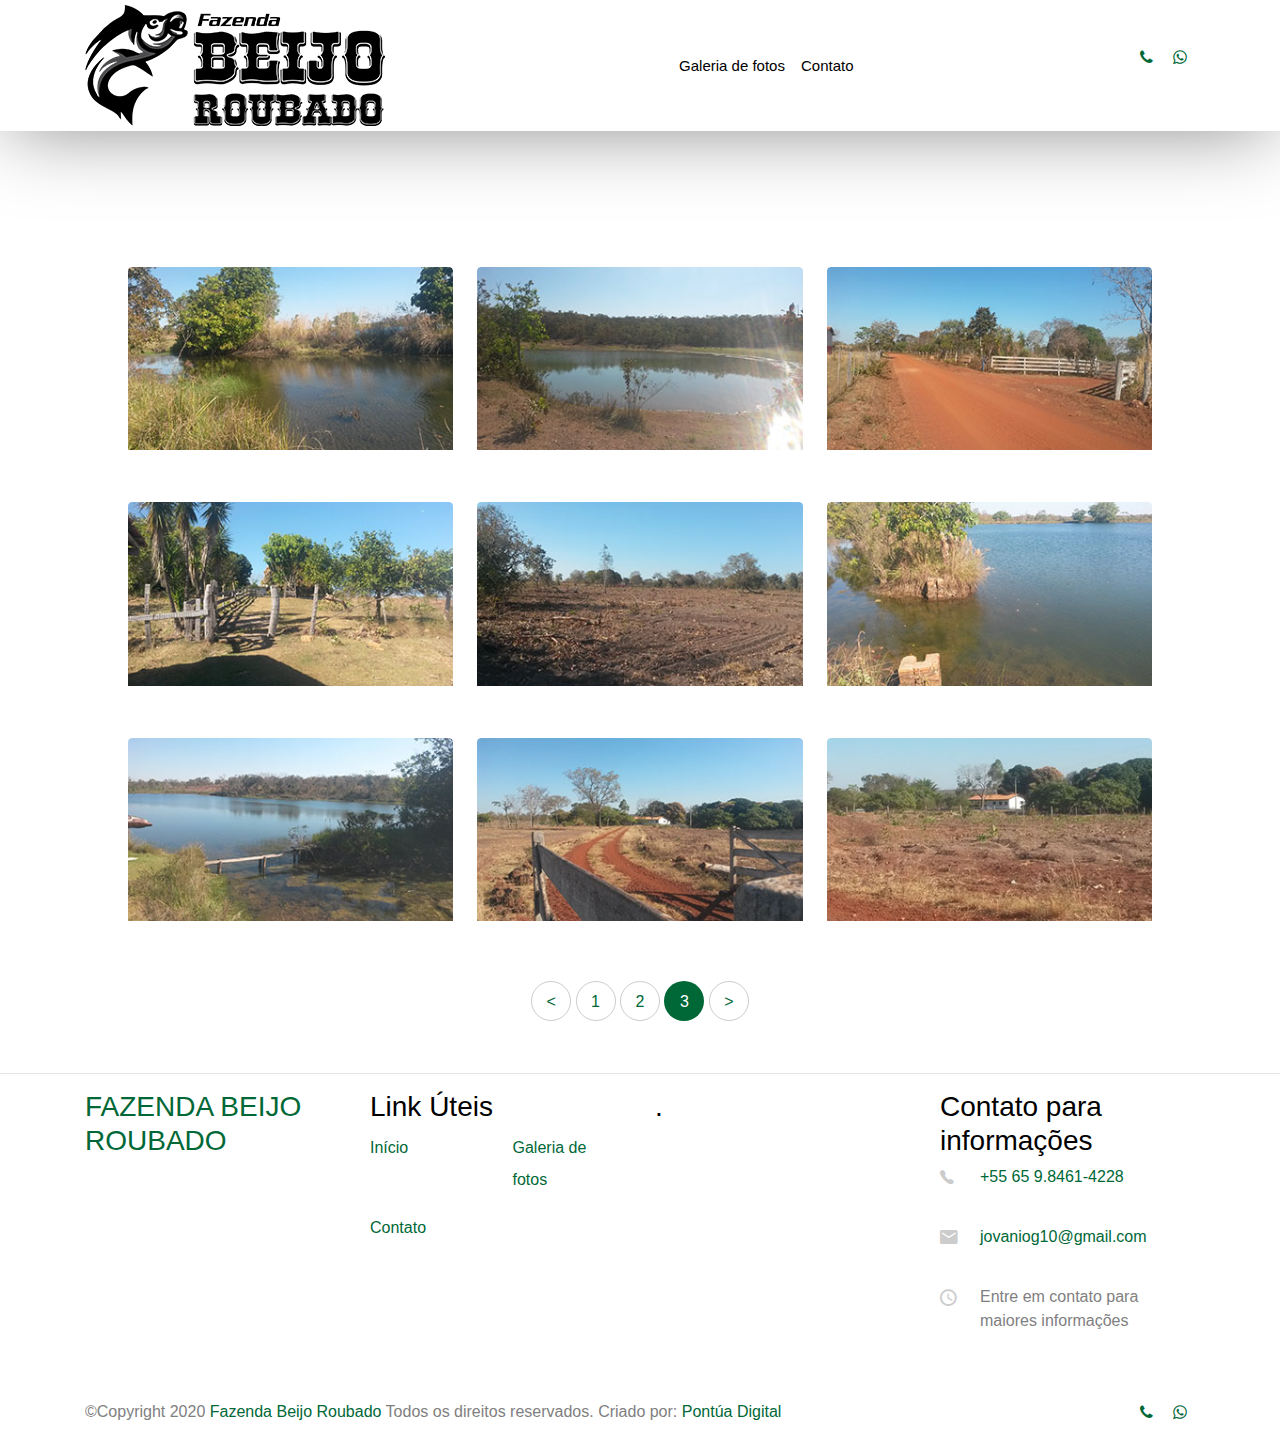
<file: pagina3.html>
<!doctype html>
<html lang="pt_BR">
  <head>
    <title>BEIJO ROUBADO</title>
    
  <meta charset="utf-8">
    <meta http-equiv="X-UA-Compatible" content="IE=edge">
    <meta name="viewport" content="width=device-width, initial-scale=1, shrink-to-fit=no">
    <meta name="description">
    <meta name="viewport" content="width=device-width, initial-scale=1">
        <link rel="shortcut icon" href="favicon.ico">
        <link rel="stylesheet" href="css/simple-slideshow-styles.css">
        <link rel="stylesheet" href="css/bootstrap.css">
        <link rel="stylesheet" href="css/animate.css">
        <link rel="stylesheet" href="fonts/fontawesome/css/font-awesome.min.css">
        <link rel="stylesheet" href="css/style.css">


    <meta name="viewport" content="width=device-width, initial-scale=1" />
        <link rel="stylesheet" href="assets/css/main.css" />
        <link rel="stylesheet" href="fonts/ionicons/css/ionicons.min.css">


    <!-- Theme Style -->

  </head>
	<body>
<header role="banner">
     
      <nav class="navbar navbar-expand-lg navbar-light bg-light">
        <div class="container">
          <a class="navbar-brand absolute" href="index.html"><img src="images/LOGO FAZENDA BEIJO ROUBADO.png" width="300"  alt="FAZENDA BEIJO ROUBADO"></a>
          <button class="navbar-toggler" type="button" data-toggle="collapse" data-target="#navbarsExample05" aria-controls="navbarsExample05" aria-expanded="false" aria-label="Toggle navigation">
            <span class="navbar-toggler-icon"></span>
          </button>

          <div class="collapse navbar-collapse navbar-light" id="navbarsExample05">
            <ul class="navbar-nav mx-auto">
                      <li class="nav-item">
                <a class="nav-link active" href="galeriadefotos.html">Galeria de fotos</a>
              </li>
              
              
              </li>

          
            
             
              <li class="nav-item">
                <a class="nav-link" href="contato.html">Contato</a>
              </li>
            </ul>
            <div class="">
          <div class="nav-item">
            
                        <p>
              <a href="tel:+5565984614228" class="fa fa-phone p-2"></a>
              <a href="https://api.whatsapp.com/send?1=pt_BR&phone=5565984614228" class="fa fa-whatsapp p-2"></a>
            </p>
          </div>
        </div>
            
            
          </div>
        </div>
      </nav>
    </header> 
		<!-- Wrapper -->
			<div id="wrapper">

				<!-- Header -->
					<section class="">
      <div class="container">
        <div class="row align-items-center justify-content-center site-hero-sm-inner">
          <div class="col-md-7 text-center">
  
            <div class="mb-5 element-animate">
              <h1 class="mb-2">GALERIA DE FOTOS</h1>
              <p class="bcrumb"><a href="index.html">INÍCIO</a> <span class="sep ion-android-arrow-dropright px-2"></span> <a href="galeriadefotos.html">GALERIA DE FOTOS</a> <span class="sep ion-android-arrow-dropright px-2"></span>  
              <a href="contato.html">CONTATO</a></p>
            </div>

            </div>
        </div>
      </div>
    </section>

				<!-- Main -->
				<section id="main">

            <!-- Thumbnails -->
              <section class="thumbnails">
                <div>
                  <a href="images/fulls/19.jpg">
                    <img src="images/thumbs/19.jpg" alt="" />
                    <h3></h3>
                  </a>
                  <a href="images/fulls/20.jpg">
                    <img src="images/thumbs/20.jpg" alt="" />
                    <h3></h3>
                  </a>
                  <a href="images/fulls/21.jpg">
                    <img src="images/thumbs/21.jpg" alt="" />
                    <h3></h3>
                  </a>
                </div>
                <div>
                  
                  <a href="images/fulls/22.jpg">
                    <img src="images/thumbs/22.jpg" alt="" />
                    <h3></h3>
                  </a>
                  <a href="images/fulls/23.jpg">
                    <img src="images/thumbs/23.jpg" alt="" />
                    <h3></h3>
                  </a>
                  <a href="images/fulls/24.jpg">
                    <img src="images/thumbs/24.jpg" alt="" />
                    <h3></h3>
                  </a>
                </div>
                <div>
                  
                  <a href="images/fulls/25.jpg">
                    <img src="images/thumbs/25.jpg" alt="" />
                    <h3></h3>
                  </a>
                   <a href="images/fulls/26.jpg">
                    <img src="images/thumbs/26.jpg" alt="" />
                    <h3></h3>
                  </a>
                  <a href="images/fulls/27.jpg">
                    <img src="images/thumbs/27.jpg" alt="" />
                    <h3></h3>
                  </a>
                </div>
               
                
              </section>

					

              
            
				

			</div></section>
      
    <div class="">
                <div class="block-27">
                  <ul>
                    <li><a href="pagina2.html">&lt;</a></li>
                    <li><a href="galeriadefotos.html">1</a></li>
                    <li><a href="pagina2.html">2</a></li>
                    <li class="active"><span>3</span></li>
                    <li><a href="#">&gt;</a></li>
                  </ul>
                </div>
              </div>

<br><hr width = “2” size = “100”>
      <div class="container">
        <div class="row mb-5">
          <div class="col-md-6 col-lg-3 mb-5 mb-lg-0">
            <h3><a href="index.html">FAZENDA BEIJO ROUBADO</a></h3>
            </div>
          <div class="col-md-6 col-lg-3 mb-5 mb-lg-0">
            <h3 class="heading">Link Úteis</h3>
            <div class="row">
              <div class="col-md-6">
                <ul class="list-unstyled">
               
                  <li><a href="index.html">Início</a></li>
                </ul>
              </div>
              <div class="col-md-6">
                <ul class="list-unstyled">
                  
                  <li><a href="galeriadefotos.html">Galeria de fotos</a></li>
                </ul>
              </div>
              <div class="col-md-6">
                <ul class="list-unstyled">
               
                  <li><a href="contato.html">Contato</a></li>
                </ul>
              </div>
            </div>
          </div>
          <div class="col-md-6 col-lg-3 mb-5 mb-lg-0">
            <h3 class="heading">.</h3>
             
          </div>
          <div class="col-md-6 col-lg-3 mb-5 mb-lg-0">
            <h3 class="heading">Contato para informações</h3>
            <div class="block-23">
              <ul>
               
                <li><a href="https://api.whatsapp.com/send?1=pt_BR&phone=5565984614228"><span class="icon ion-ios-telephone"></span><span class="text">+55 65 9.8461-4228</span></a></li>
                <li><a href="contato.html"><span class="icon ion-android-mail"></span><span class="text">jovaniog10@gmail.com</span></a></li>
                <li><span class="icon ion-android-time"></span><span class="text">Entre em contato para maiores informações</span></li>
              </ul>
            </div>
          </div>
        </div>
        <div class="">
          <div class="col-md-12">
            
            <p class="float-md-left">
 &copy;Copyright 2020 <a href="index.html">Fazenda Beijo Roubado</a> Todos os direitos reservados.  

Criado por:<a href="https://pontuadigital.com.br">  <strong><span>Pontúa Digital</span></strong> </a>
              </p>

            <p class="float-md-right">
              <a href="tel:+5565984614228" class="fa fa-phone p-2"></a>
              <a href="https://api.whatsapp.com/send?1=pt_BR&phone=5565984614228" class="fa fa-whatsapp p-2"></a>
            </p>
          </div>
        </div>
      
    <!-- END footer -->
    
    <!-- loader -->
    <div id="loader" class="show fullscreen"><svg class="circular" width="48px" height="48px"><circle class="path-bg" cx="24" cy="24" r="22" fill="none" stroke-width="4" stroke="#eeeeee"/><circle class="path" cx="24" cy="24" r="22" fill="none" stroke-width="4" stroke-miterlimit="10" stroke="#f4b214"/></svg></div>

    <script src="js/jquery-3.2.1.min.js"></script>
    <script src="js/jquery-migrate-3.0.0.js"></script>
    <script src="js/popper.min.js"></script>
    <script src="js/bootstrap.min.js"></script>
    <script src="js/owl.carousel.min.js"></script>
    <script src="js/jquery.waypoints.min.js"></script>
    <script src="js/jquery.stellar.min.js"></script>
    <script src="js/jquery.animateNumber.min.js"></script>
    
    <script src="js/jquery.magnific-popup.min.js"></script>

    <script src="js/main.js"></script>
  <script type="text/javascript">
var TabbedPanels1 = new Spry.Widget.TabbedPanels("TabbedPanels1");
    </script>
		<!-- Scripts -->
			<script src="assets/js/jquery.min.js"></script>
			<script src="assets/js/jquery.poptrox.min.js"></script>
			<script src="assets/js/skel.min.js"></script>
			<script src="assets/js/main.js"></script>

	</body>
</html>
</file>
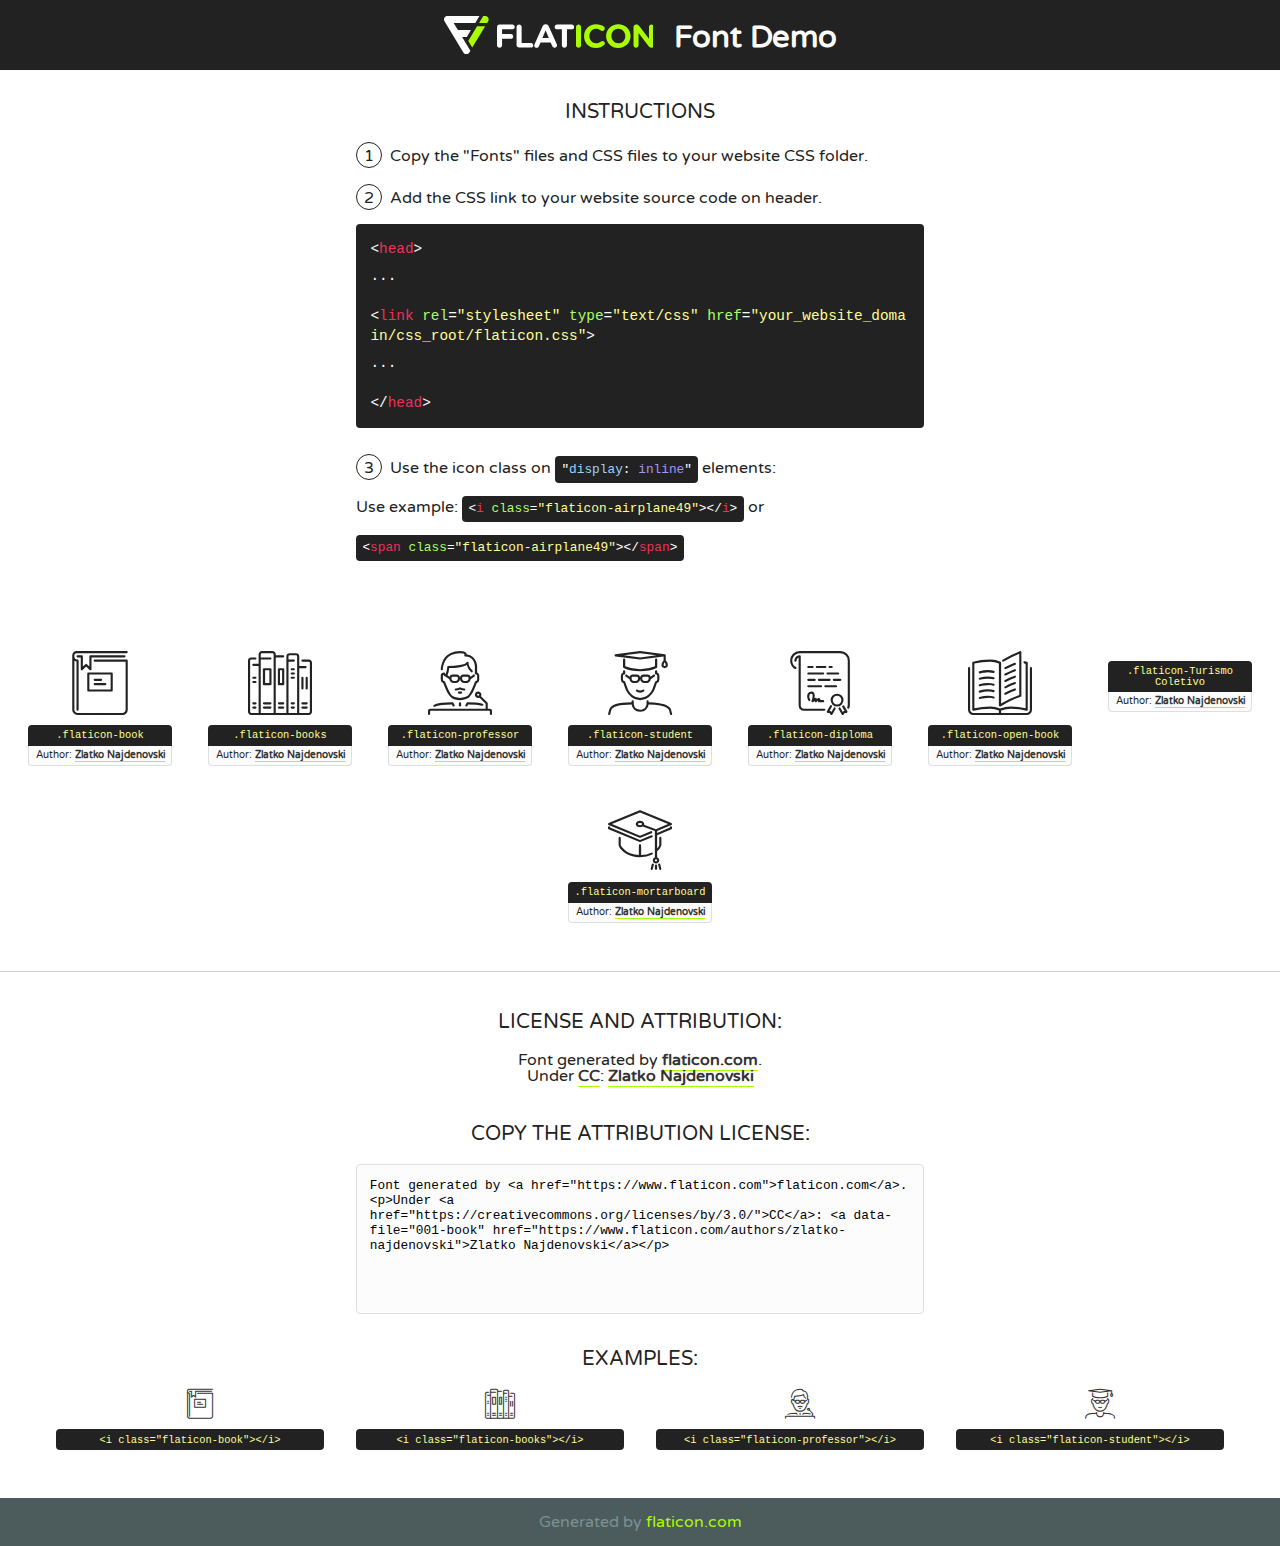
<file: fonts/flaticon/font/flaticon.html>
<!DOCTYPE html>
<!--
  Flaticon icon font: Flaticon
  Creation date: 28/05/2018 11:11
-->
<html>
<!DOCTYPE html>
<html>

<head>
    <title>Flaticon WebFont</title>
    <link href="https://fonts.googleapis.com/css?family=Varela+Round" rel="stylesheet" type="text/css" />
    <link rel="stylesheet" type="text/css" href="flaticon.css">
    <meta charset="UTF-8">
    <style>
    html, body, div, span, applet, object, iframe,
    h1, h2, h3, h4, h5, h6, p, blockquote, pre,
    a, abbr, acronym, address, big, cite, code,
    del, dfn, em, img, ins, kbd, q, s, samp,
    small, strike, strong, sub, sup, tt, var,
    b, u, i, center,
    dl, dt, dd, ol, ul, li,
    fieldset, form, label, legend,
    table, caption, tbody, tfoot, thead, tr, th, td,
    article, aside, canvas, details, embed, 
    figure, figcaption, footer, header, hgroup, 
    menu, nav, output, ruby, section, summary,
    time, mark, audio, video {
        margin: 0;
        padding: 0;
        border: 0;
        font-size: 100%;
        font: inherit;
        vertical-align: baseline;
    }
    /* HTML5 display-role reset for older browsers */
    article, aside, details, figcaption, figure, 
    footer, header, hgroup, menu, nav, section {
        display: block;
    }
    body {
        line-height: 1;
    }
    ol, ul {
        list-style: none;
    }
    blockquote, q {
        quotes: none;
    }
    blockquote:before, blockquote:after,
    q:before, q:after {
        content: '';
        content: none;
    }
    table {
        border-collapse: collapse;
        border-spacing: 0;
    }
    body {
        font-family: 'Varela Round', Helvetica, Arial, sans-serif;
        font-size: 16px;
        color: #222;
    }
    a {
        color: #333;
        border-bottom: 1px solid #a9fd00;
        font-weight: bold;
        text-decoration: none;
    }
    * {
        -moz-box-sizing: border-box;
        -webkit-box-sizing: border-box;
        box-sizing: border-box;
        margin: 0;
        padding: 0;
    }
    [class^="flaticon-"]:before, [class*=" flaticon-"]:before, [class^="flaticon-"]:after, [class*=" flaticon-"]:after {
        font-family: Flaticon;
        font-size: 30px;
        font-style: normal;
        margin-left: 20px;
        color: #333;
    }
    .wrapper {
        max-width: 600px;
        margin: auto;
        padding: 0 1em;
    }
    .title {
        font-size: 1.25em;
        text-align: center;
        margin-bottom: 1em;
        text-transform: uppercase;
    }
    header {
        text-align: center;
        background-color: #222;
        color: #fff;
        padding: 1em;
    }
    header .logo {
        width: 210px;
        height: 38px;
        display: inline-block;
        vertical-align: middle;
        margin-right: 1em;
        border: none;
    }
    header strong {
        font-size: 1.95em;
        font-weight: bold;
        vertical-align: middle;
        margin-top: 5px;
        display: inline-block;
    }
    .demo {
        margin: 2em auto;
        line-height: 1.25em;
    }
    .demo ul li {
        margin-bottom: 1em;
    }
    .demo ul li .num {
        color: #222;
        border-radius: 20px;
        display: inline-block;
        width: 26px;
        padding: 3px;
        height: 26px;
        text-align: center;
        margin-right: 0.5em;
        border: 1px solid #222;
    }
    .demo ul li code {
        background-color: #222;
        border-radius: 4px;
        padding: 0.25em 0.5em;
        display: inline-block;
        color: #fff;
        font-family: Consolas,Monaco,Lucida Console,Liberation Mono,DejaVu Sans Mono,Bitstream Vera Sans Mono,Courier New, monospace;
        font-weight: lighter;
        margin-top: 1em;
        font-size: 0.8em;
        word-break: break-all;
    }
    .demo ul li code.big {
        padding: 1em;
        font-size: 0.9em;
    }
    .demo ul li code .red {
        color: #EF3159;
    }
    .demo ul li code .green {
        color: #ACFF65;
    }
    .demo ul li code .yellow {
        color: #FFFF99;
    }
    .demo ul li code .blue {
        color: #99D3FF;
    }
    .demo ul li code .purple {
        color: #A295FF;
    }
    .demo ul li code .dots {
        margin-top: 0.5em;
        display: block;
    }
    #glyphs {
        border-bottom: 1px solid #ccc;
        padding: 2em 0;
        text-align: center;
    }
    .glyph {
        display: inline-block;
        width: 9em;
        margin: 1em;
        text-align: center;
        vertical-align: top;
        background: #FFF;
    }
    .glyph .glyph-icon {
        padding: 10px;
        display: block;
        font-family:"Flaticon";
        font-size: 64px;
        line-height: 1;
    }
    .glyph .glyph-icon:before {
        font-size: 64px;
        color: #222;
        margin-left: 0;
    }
    .class-name {
        font-size: 0.65em;
        background-color: #222;
        color: #fff;
        border-radius: 4px 4px 0 0;
        padding: 0.5em;
        color: #FFFF99;
        font-family: Consolas,Monaco,Lucida Console,Liberation Mono,DejaVu Sans Mono,Bitstream Vera Sans Mono,Courier New, monospace;
    }
    .author-name {
        font-size: 0.6em;
        background-color: #fcfcfd;
        border: 1px solid #DEDEE4;
        border-top: 0;
        border-radius: 0 0 4px 4px;
        padding: 0.5em;
    }
    .class-name:last-child {
        font-size: 10px;
        color:#888;
    }
    .class-name:last-child a {
        font-size: 10px;
        color:#555;
    }
    .class-name:last-child a:hover {
        color:#a9fd00;
    }
    .glyph > input {
        display: block;
        width: 100px;
        margin: 5px auto;
        text-align: center;
        font-size: 12px;
        cursor: text;
    }
    .glyph > input.icon-input {
        font-family:"Flaticon";
        font-size: 16px;
        margin-bottom: 10px;
    }
    .attribution .title {
        margin-top: 2em;
    }
    .attribution textarea {
        background-color: #fcfcfd;
        padding: 1em;
        border: none;
        box-shadow: none;
        border: 1px solid #DEDEE4;
        border-radius: 4px;
        resize: none;
        width: 100%;
        height: 150px;
        font-size: 0.8em;
        font-family: Consolas,Monaco,Lucida Console,Liberation Mono,DejaVu Sans Mono,Bitstream Vera Sans Mono,Courier New, monospace;
        -webkit-appearance: none;
    }
    .iconsuse {
        margin: 2em auto;
        text-align: center;
        max-width: 1200px;
    }
    .iconsuse:after {
        content: '';
        display: table;
        clear: both;
    }
    .iconsuse .image {
        float: left;
        width: 25%;
        padding: 0 1em;
    }
    .iconsuse .image p {
        margin-bottom: 1em;
    }
    .iconsuse .image span {
        display: block;
        font-size: 0.65em;
        background-color: #222;
        color: #fff;
        border-radius: 4px;
        padding: 0.5em;
        color: #FFFF99;
        margin-top: 1em;
        font-family: Consolas,Monaco,Lucida Console,Liberation Mono,DejaVu Sans Mono,Bitstream Vera Sans Mono,Courier New, monospace;
    }
    #footer {
        text-align: center;
        background-color: #4C5B5C;
        color: #7c9192;
        padding: 1em;
    }
    #footer a {
        border: none;
        color: #a9fd00;
        font-weight: normal;
    }
    @media (max-width: 960px) {
        .iconsuse .image {
            width: 50%;
        }
    }
    @media (max-width: 560px) {
        .iconsuse .image {
            width: 100%;
        }
    }
    </style>
</head>

<body class="characters-off">

    <header>
        <a href="https://www.flaticon.com" target="_blank" class="logo">
            <svg version="1.1" xmlns="https://www.w3.org/2000/svg" xmlns:xlink="https://www.w3.org/1999/xlink" xmlns:a="https://ns.adobe.com/AdobeSVGViewerExtensions/3.0/" viewBox="0 0 560.875 102.036" enable-background="new 0 0 560.875 102.036" xml:space="preserve">
                <defs>
                </defs>
                <g>
                    <g class="letters">
                        <path fill="#ffffff" d="M141.596,29.675c0-3.777,2.985-6.767,6.764-6.767h34.438c3.426,0,6.15,2.728,6.15,6.15
                        c0,3.43-2.724,6.149-6.15,6.149h-27.674v13.091h23.719c3.429,0,6.151,2.724,6.151,6.15c0,3.43-2.723,6.149-6.151,6.149h-23.719
                        v17.574c0,3.773-2.986,6.761-6.764,6.761c-3.779,0-6.764-2.989-6.764-6.761V29.675z"></path>
                        <path fill="#ffffff" d="M193.844,29.149c0-3.781,2.985-6.767,6.764-6.767c3.776,0,6.763,2.985,6.763,6.767v42.957h25.039
                        c3.426,0,6.149,2.726,6.149,6.153c0,3.425-2.723,6.15-6.149,6.15h-31.802c-3.779,0-6.764-2.986-6.764-6.768V29.149z"></path>
                        <path fill="#ffffff" d="M241.891,75.71l21.438-48.407c1.492-3.341,4.215-5.357,7.906-5.357h0.792
                        c3.686,0,6.323,2.017,7.815,5.357l21.439,48.407c0.436,0.967,0.701,1.845,0.701,2.723c0,3.602-2.809,6.501-6.414,6.501
                        c-3.161,0-5.269-1.845-6.499-4.655l-4.132-9.661h-27.059l-4.301,10.102c-1.144,2.631-3.426,4.214-6.237,4.214
                        c-3.517,0-6.24-2.81-6.24-6.325C241.1,77.64,241.451,76.677,241.891,75.71z M279.932,58.666l-8.521-20.297l-8.526,20.297H279.932
                        z"></path>
                        <path fill="#ffffff" d="M314.864,35.387H301.86c-3.429,0-6.239-2.813-6.239-6.238c0-3.429,2.811-6.24,6.239-6.24h39.533
                        c3.426,0,6.237,2.811,6.237,6.24c0,3.425-2.811,6.238-6.237,6.238h-13.001v42.785c0,3.773-2.99,6.761-6.764,6.761
                        c-3.779,0-6.764-2.989-6.764-6.761V35.387z"></path>
                        <path fill="#A9FD00" d="M352.615,29.149c0-3.781,2.985-6.767,6.767-6.767c3.774,0,6.761,2.985,6.761,6.767v49.024
                        c0,3.773-2.987,6.761-6.761,6.761c-3.781,0-6.767-2.989-6.767-6.761V29.149z"></path>
                        <path fill="#A9FD00" d="M374.132,53.836v-0.179c0-17.481,13.178-31.801,32.065-31.801c9.22,0,15.459,2.458,20.557,6.238
                        c1.402,1.054,2.637,2.985,2.637,5.357c0,3.692-2.985,6.59-6.681,6.59c-1.845,0-3.071-0.702-4.044-1.319
                        c-3.776-2.813-7.729-4.393-12.562-4.393c-10.364,0-17.831,8.611-17.831,19.154v0.173c0,10.542,7.291,19.329,17.831,19.329
                        c5.715,0,9.492-1.756,13.359-4.834c1.049-0.874,2.458-1.491,4.039-1.491c3.429,0,6.325,2.813,6.325,6.236
                        c0,2.106-1.056,3.78-2.282,4.834c-5.539,4.834-12.036,7.733-21.878,7.733C387.572,85.464,374.132,71.493,374.132,53.836z"></path>
                        <path fill="#A9FD00" d="M433.009,53.836v-0.179c0-17.481,13.79-31.801,32.766-31.801c18.981,0,32.592,14.143,32.592,31.628v0.173
                        c0,17.483-13.785,31.807-32.769,31.807C446.625,85.464,433.009,71.32,433.009,53.836z M484.224,53.836v-0.179
                        c0-10.539-7.725-19.326-18.626-19.326c-10.893,0-18.449,8.611-18.449,19.154v0.173c0,10.542,7.73,19.329,18.626,19.329
                        C476.676,72.986,484.224,64.378,484.224,53.836z"></path>
                        <path fill="#A9FD00" d="M506.233,29.321c0-3.774,2.99-6.763,6.767-6.763h1.401c3.252,0,5.183,1.583,7.029,3.953l26.093,34.265
                        V29.059c0-3.692,2.99-6.677,6.681-6.677c3.683,0,6.671,2.985,6.671,6.677v48.934c0,3.78-2.987,6.765-6.764,6.765h-0.436
                        c-3.257,0-5.188-1.581-7.034-3.953l-27.056-35.492v32.944c0,3.687-2.985,6.676-6.678,6.676c-3.683,0-6.673-2.989-6.673-6.676
                        V29.321z"></path>
                    </g>
                    <g class="insignia">
                        <path fill="#ffffff" d="M48.372,56.137h12.517l11.156-18.537H37.186L25.688,18.539h57.825L94.668,0H9.271
                        C5.925,0,2.842,1.801,1.198,4.716c-1.644,2.907-1.593,6.482,0.134,9.343l50.38,83.501c1.678,2.781,4.689,4.476,7.938,4.476
                        c3.246,0,6.257-1.695,7.935-4.476l2.898-4.804L48.372,56.137z"></path>
                        <g class="i">
                            <path fill="#A9FD00" d="M93.575,18.539h0.031v0.004l21.652,0.004l2.705-4.488c1.727-2.861,1.778-6.436,0.133-9.343
                            C116.454,1.801,113.371,0,110.026,0h-5.294L93.575,18.539z"></path>
                            <polygon fill="#A9FD00" points="88.291,27.356 64.725,66.486 75.519,84.404 109.942,27.356"></polygon>
                        </g>
                    </g>
                </g>
            </svg>
        </a>
        <strong>Font Demo</strong>
    </header>


    <section class="demo wrapper">

        <p class="title">Instructions</p>

        <ul>
            <li>
                <span class="num">1</span>Copy the "Fonts" files and CSS files to your website CSS folder.
            </li>
            <li>
                <span class="num">2</span>Add the CSS link to your website source code on header.
                <code class="big">
                    &lt;<span class="red">head</span>&gt;
                    <br/><span class="dots">...</span>
                    <br/>&lt;<span class="red">link</span> <span class="green">rel</span>=<span class="yellow">"stylesheet"</span> <span class="green">type</span>=<span class="yellow">"text/css"</span> <span class="green">href</span>=<span class="yellow">"your_website_domain/css_root/flaticon.css"</span>&gt;
                    <br/><span class="dots">...</span>
                    <br/>&lt;/<span class="red">head</span>&gt;
                </code>
            </li>

            <li>
                <p>
                    <span class="num">3</span>Use the icon class on <code>"<span class="blue">display</span>:<span class="purple"> inline</span>"</code> elements:
                    <br />
                    Use example: <code>&lt;<span class="red">i</span> <span class="green">class</span>=<span class="yellow">&quot;flaticon-airplane49&quot;</span>&gt;&lt;/<span class="red">i</span>&gt;</code> or <code>&lt;<span class="red">span</span> <span class="green">class</span>=<span class="yellow">&quot;flaticon-airplane49&quot;</span>&gt;&lt;/<span class="red">span</span>&gt;</code>
            </li>
        </ul>

    </section>




   <section id="glyphs">          
    
      
        <div class="glyph"><div class="glyph-icon flaticon-book"></div>
            <div class="class-name">.flaticon-book</div>
            <div class="author-name">Author: <a data-file="001-book" href="https://www.flaticon.com/authors/zlatko-najdenovski">Zlatko Najdenovski</a> </div> 
        </div>        
        
        <div class="glyph"><div class="glyph-icon flaticon-books"></div>
            <div class="class-name">.flaticon-books</div>
            <div class="author-name">Author: <a data-file="002-books" href="https://www.flaticon.com/authors/zlatko-najdenovski">Zlatko Najdenovski</a> </div> 
        </div>        
        
        <div class="glyph"><div class="glyph-icon flaticon-professor"></div>
            <div class="class-name">.flaticon-professor</div>
            <div class="author-name">Author: <a data-file="003-professor" href="https://www.flaticon.com/authors/zlatko-najdenovski">Zlatko Najdenovski</a> </div> 
        </div>        
        
        <div class="glyph"><div class="glyph-icon flaticon-student"></div>
            <div class="class-name">.flaticon-student</div>
            <div class="author-name">Author: <a data-file="004-student" href="https://www.flaticon.com/authors/zlatko-najdenovski">Zlatko Najdenovski</a> </div> 
        </div>        
        
        <div class="glyph"><div class="glyph-icon flaticon-diploma"></div>
            <div class="class-name">.flaticon-diploma</div>
            <div class="author-name">Author: <a data-file="005-diploma" href="https://www.flaticon.com/authors/zlatko-najdenovski">Zlatko Najdenovski</a> </div> 
        </div>        
        
        <div class="glyph"><div class="glyph-icon flaticon-open-book"></div>
            <div class="class-name">.flaticon-open-book</div>
            <div class="author-name">Author: <a data-file="006-open-book" href="https://www.flaticon.com/authors/zlatko-najdenovski">Zlatko Najdenovski</a> </div> 
        </div>        
        
        <div class="glyph"><div class="glyph-icon flaticon-Turismo Coletivo"></div>
            <div class="class-name">.flaticon-Turismo Coletivo</div>
            <div class="author-name">Author: <a data-file="007-Turismo Coletivo" href="https://www.flaticon.com/authors/zlatko-najdenovski">Zlatko Najdenovski</a> </div> 
        </div>        
        
        <div class="glyph"><div class="glyph-icon flaticon-mortarboard"></div>
            <div class="class-name">.flaticon-mortarboard</div>
            <div class="author-name">Author: <a data-file="008-mortarboard" href="https://www.flaticon.com/authors/zlatko-najdenovski">Zlatko Najdenovski</a> </div> 
        </div>        
        

    </section>



    <section class="attribution wrapper"   style="text-align:center;">

      <div class="title">License and attribution:</div><div class="attrDiv">Font generated by <a href="https://www.flaticon.com">flaticon.com</a>. <div><p>Under <a href="https://creativecommons.org/licenses/by/3.0/">CC</a>: <a data-file="001-book" href="https://www.flaticon.com/authors/zlatko-najdenovski">Zlatko Najdenovski</a></p>  </div>
      </div>
      <div class="title">Copy the Attribution License:</div>

    <textarea onclick="this.focus();this.select();">Font generated by &lt;a href=&quot;https://www.flaticon.com&quot;&gt;flaticon.com&lt;/a&gt;. <p>Under <a href="https://creativecommons.org/licenses/by/3.0/">CC</a>: <a data-file="001-book" href="https://www.flaticon.com/authors/zlatko-najdenovski">Zlatko Najdenovski</a></p>  
     </textarea>

    </section>

    <section class="iconsuse">

          <div class="title">Examples:</div>            
             
            <div class="image">
                <p>
                    <i class="glyph-icon flaticon-book"></i> 
                    <span>&lt;i class=&quot;flaticon-book&quot;&gt;&lt;/i&gt;</span>
                </p>
            </div>
            
            <div class="image">
                <p>
                    <i class="glyph-icon flaticon-books"></i> 
                    <span>&lt;i class=&quot;flaticon-books&quot;&gt;&lt;/i&gt;</span>
                </p>
            </div>
            
            <div class="image">
                <p>
                    <i class="glyph-icon flaticon-professor"></i> 
                    <span>&lt;i class=&quot;flaticon-professor&quot;&gt;&lt;/i&gt;</span>
                </p>
            </div>
            
            <div class="image">
                <p>
                    <i class="glyph-icon flaticon-student"></i> 
                    <span>&lt;i class=&quot;flaticon-student&quot;&gt;&lt;/i&gt;</span>
                </p>
            </div>
                       
        </div>
                            
    </section>

<div id="footer">
    <div>Generated by <a href="https://www.flaticon.com">flaticon.com</a>
    </div>
</div>



</body>
</html>
</file>
<file: css/simple-slideshow-styles.css>
.bss-slides{
  position: relative;
  display: block; 
  line-height: 0;/*removes the gap if you put a border on the slideshow div*/   
}
figcaption {
  line-height: 1.5; /* restores line-height to the child element*/
}
.bss-slides:focus{
 outline: 0;
}
.bss-slides figure{
  position: absolute;
  top: 0;
  width: 100%;
}
.bss-slides figure:first-child{
  position: relative;
}
.bss-slides figure img{
  opacity: 0;
  -webkit-transition: opacity 1.2s;
  transition: opacity 1.2s;
  -webkit-backface-visibility: hidden;
  backface-visibility: hidden;
}
.bss-slides .bss-show{
  z-index: 2;
}
.bss-slides .bss-show img{
  opacity: 1;
  -webkit-backface-visibility: hidden;
  backface-visibility: hidden;
  position: relative; 
}

.bss-slides figcaption{
  position: absolute;
  font-family: sans-serif;
  font-size: .8em;
  bottom: .75em;
  right: .35em;
  padding: .25em;
  color: #fff;
  background: #000;
  background: rgba(0,0,0, .25);
  border-radius: 2px;
  opacity: 0;
  -webkit-transition: opacity 1.2s;
  transition: opacity 1.2s;
}
.bss-slides .bss-show figcaption{
  z-index: 3;
  opacity: 1;
}
.bss-slides figcaption a{
  color: #fff;    
}
.bss-next, .bss-prev{
  color: #fff;
  position: absolute;
  background: #000;
  background: rgba(0,0,0, .6);
  top: 50%;
  z-index: 4;
  font-size: 2em;
  margin-top: -1.2em;
  opacity: .3;
  -webkit-user-select: none;
  -moz-user-select: none;
  -ms-user-select: none;
  user-select: none;
}
.bss-next:hover, .bss-prev:hover{
  cursor: pointer;
  opacity: 1;
}
.bss-next{
  right: -1px;
  padding: 10px 5px 15px 10px;
  border-top-left-radius: 3px;
  border-bottom-left-radius: 3px;
}
.bss-prev{
  left: 0;
  padding: 10px 10px 15px 5px;
  border-top-right-radius: 3px;
  border-bottom-right-radius: 3px;
}
.bss-fullscreen{
  display: block;
  width: 32px;
  height: 32px;    
  background: rgba(0,0,0,.4) url(../images/arrows-alt_ffffff_64.png); 
  -webkit-background-size: contain; 
  background-size: contain;
  position: absolute;
  top: 5px;
  left: 5px;   
  cursor: pointer;    
  opacity: .3;
} 
.bss-fullscreen:hover{
  opacity: .8;   
}
:-webkit-full-screen .bss-fullscreen{
    background: rgba(0,0,0,.4) url(../img/compress_ffffff_64.png);
    -webkit-background-size: contain;
    background-size: contain;
}
:-moz-full-screen .bss-fullscreen{
    background: rgba(0,0,0,.4) url(../img/compress_ffffff_64.png);
    background-size: contain;
}
:-ms-fullscreen .bss-fullscreen{
    background: rgba(0,0,0,.4) url(../img/compress_ffffff_64.png);
    background-size: contain;
}
:full-screen .bss-fullscreen{
    background: rgba(0,0,0,.4) url(../img/compress_ffffff_64.png);
    -webkit-background-size: contain;
    background-size: contain;
}
:-webkit-full-screen .bss-fullscreen{
    background: rgba(0,0,0,.4) url(../img/compress_ffffff_64.png);
    -webkit-background-size: contain;
    background-size: contain;
}
:-moz-full-screen .bss-fullscreen{
    background: rgba(0,0,0,.4) url(../img/compress_ffffff_64.png);
    background-size: contain;
}
:-ms-fullscreen .bss-fullscreen{
    background: rgba(0,0,0,.4) url(../img/compress_ffffff_64.png);
    background-size: contain;
}
:fullscreen .bss-fullscreen{
    background: rgba(0,0,0,.4) url(../img/compress_ffffff_64.png);
    -webkit-background-size: contain;
    background-size: contain;
}
</file>
<file: css/style.css>
.item-do-calendario-direita{
  display: block;
  width: 450px;
  float: left;
  padding: 20px;
 

}
.item-do-calendario-centro{
  display: block;
  width: 450px;
  padding: 20px;
  margin-left:auto;
  margin-right:auto;


}
.item-do-calendario-esquerda{
  display: block;
  width: 450px;
  float: right;
  padding: 20px;



}




body {
	background: #fff;
	/* [disabled]font-family: "Rubik", arial, sans-serif; */
	font-weight: 300;
	font-size: 16px;
	line-height: 2;
	color: gray;
}

bagkground-destinos {
	min-height: 100px;
  	height: 100vh;
	
	
}

a {
  -webkit-transition: .3s all ease;
  -o-transition: .3s all ease;
  transition: .3s all ease;
  text-decoration: none;
}

a:hover {
  text-decoration: none;
}

h1, h2, h3, h4, h5 {
  color: #000;
  font-family: "Rubik", arial, sans-serif;
  font-weight: 300;
}

header {
	position: relative;
	top: 0;
	left: 0;
	width: 100%;
	z-index: 5;
	-webkit-box-shadow: 0 5px 80px -10px rgba(0, 0, 0, 0.5);
	/* [disabled]box-shadow: 0 5px 80px -10px rgba(0, 0, 0, 0.5); */
}

header .navbar-brand {
  text-transform: uppercase;
  letter-spacing: .2em;
  font-weight: 400;
  color: #000 !important;
}

header .navbar-collapse {
  position: relative;
}

header .navbar {
  padding-top: 0;
  padding-bottom: 0;
  background: #fff !important;
}

@media (max-width: 991.98px) {
  header .navbar {
    padding-top: .5rem;
    padding-bottom: .5rem;
  }
}

header .navbar .navbar-nav.absolute-right {
  position: absolute;
  right: 0;
}

@media (max-width: 991.98px) {
  header .navbar .navbar-nav.absolute-right {
    position: relative;
    right: inherit;
  }
}

header .navbar .nav-link {
  padding: 1.7rem 1rem;
  font-size: 15px;
  outline: none !important;
  opacity: 1 !important;
  color: #000 !important;
}

@media (max-width: 991.98px) {
  header .navbar .nav-link {
    padding: .5rem .5rem;
  }
}

header .navbar .nav-link:hover {
  color: #fff;
}

header .navbar .nav-link.active {
  color: #fff;
}

header .navbar .dropdown.show > a {
  color: #fff;
}

header .navbar .dropdown-menu {
  font-size: 14px;
  border-radius: 0px;
  border: none;
  -webkit-box-shadow: 0 2px 30px 0px rgba(0, 0, 0, 0.2);
  box-shadow: 0 2px 30px 0px rgba(0, 0, 0, 0.2);
  min-width: 13em;
  margin-top: -10px;
}

header .navbar .dropdown-menu:before {
  bottom: 100%;
  left: 10%;
  border: solid transparent;
  content: " ";
  height: 0;
  width: 0;
  position: absolute;
  pointer-events: none;
  border-bottom-color: #fff;
  border-width: 10px;
}

@media (max-width: 1199.98px) {
  header .navbar .dropdown-menu:before {
    display: none;
  }
}

header .navbar .dropdown-menu .dropdown-item:hover {
  background: #006837;
  color: #fff;
}

header .navbar .dropdown-menu .dropdown-item.active {
  background: #006837;
  color: #fff;
}

header .navbar .dropdown-menu a {
  padding-top: 7px;
  padding-bottom: 7px;
}

header .navbar.navbar-light .nav-link {
  color: #fff;
}

header .navbar.navbar-light .nav-link.active {
  color: #fff;
}

.bcrumb a:hover {
  color: #fff;
  text-decoration: underline;
}

.site-hero {
  background-size: cover;
  background-position: center center;
  min-height: 750px;
  height: 100vh;
}

.site-hero h1, .site-hero p {
  color: #fff;
  line-height: 1.5;
}

.site-hero h1 {
  font-size: 60px;
  font-weight: 300;
  line-height: 1.2;
  margin-bottom: 30px;
}

@media (max-width: 991.98px) {
  .site-hero h1 {
    font-size: 40px;
  }
}

.site-hero .text {
  max-width: 500px;
  margin-bottom: 50px;
  font-size: 20px;
  position: relative;
}

.site-hero .container {
  position: relative;
  z-index: 2;
}

.site-hero .btn {
  -webkit-box-shadow: 0 5px 20px -5px rgba(0, 0, 0, 0.2) !important;
  box-shadow: 0 5px 20px -5px rgba(0, 0, 0, 0.2) !important;
  background: #006837 !important;
  border: 2px solid transparent !important;
  color: #fff;
}

.site-hero .btn:hover {
  -webkit-box-shadow: none !important;
  box-shadow: none !important;
  background: none !important;
  color: #fff;
  border: 2px solid #fff !important;
}

.site-hero.overlay {
  position: relative;
}

.site-hero.overlay:before {
  content: "";
  background: rgba(0, 0, 0, 0.1);
  width: 100%;
  z-index: 1;
  position: absolute;
  top: 0;
  left: 0;
  right: 0;
  bottom: 0;
}

.site-hero .site-hero-inner {
  min-height: 750px;
  height: 100vh;
}

.site-hero.site-sm-hero {
  min-height: 200px;
  height: 50vh;
}

.site-hero .site-hero-sm-inner {
  min-height: 200px;
  height: 50vh;
}

.episodes {
  background: #fff;
  padding: 20px;
}

.episodes .play {
  position: relative;
  display: inline-block;
  width: 40px;
  height: 40px;
  background: #006837;
  border-radius: 50%;
}

.episodes .play span {
  color: #fff;
  position: absolute;
  top: 50%;
  left: 50%;
  -webkit-transform: translate(-50%, -50%);
  -ms-transform: translate(-50%, -50%);
  transform: translate(-50%, -50%);
}

.episodes .episode {
  border-bottom: 1px solid #e6e6e6;
}

.episodes .episode a {
  color: #000;
}

.episodes .episode a:hover {
  opacity: .7;
}

.episodes h2 {
  font-size: 24px;
}

.episodes .meta {
  text-transform: uppercase;
  font-size: 14px;
  letter-spacing: .2em;
  color: #cccccc;
  color: #006837;
}

.episodes .episode-number {
  border: 2px solid #0d9ea8;
  text-align: center;
  display: inline-block;
  width: 80px;
  height: 80px;
  text-transform: uppercase;
  line-height: 74px;
  border-radius: 50%;
  background: #006837;
  color: #fff;
  font-size: 30px;
}

.site-hero-innerpage, .site-hero-innerpage .site-hero-inner {
  min-height: 550px;
  height: 50vh;
}

.site-section {
  padding: 5em 0;
}

.school-features,
.school-instructors {
  background-size: cover;
  background-position: center center;
  position: relative;
  overflow: hidden;
}

@media (min-width: 576px) {
  .school-features,
  .school-instructors {
    width: 100%;
    padding-right: 15px;
    padding-left: 15px;
    margin-right: auto;
    margin-left: auto;
  }
}

@media (min-width: 576px) {
  .school-features .inner,
  .school-instructors .inner {
    display: -webkit-box;
    display: -ms-flexbox;
    display: flex;
    -ms-flex-wrap: wrap;
    flex-wrap: wrap;
    margin-right: -15px;
    margin-left: -15px;
  }
}

.school-features .feature, .school-features .instructor,
.school-instructors .feature,
.school-instructors .instructor {
  position: relative;
  width: 100%;
  min-height: 1px;
  padding-right: 15px;
  padding-left: 15px;
  -webkit-box-flex: 0;
  -ms-flex: 0 0 100%;
  flex: 0 0 100%;
  max-width: 100%;
}

@media (min-width: 576px) {
  .school-features .feature, .school-features .instructor,
  .school-instructors .feature,
  .school-instructors .instructor {
    position: relative;
    width: 100%;
    min-height: 1px;
    padding-right: 15px;
    padding-left: 15px;
    -webkit-box-flex: 0;
    -ms-flex: 0 0 50%;
    flex: 0 0 50%;
    max-width: 50%;
  }
}

@media (min-width: 768px) {
  .school-features .feature, .school-features .instructor,
  .school-instructors .feature,
  .school-instructors .instructor {
    position: relative;
    width: 100%;
    min-height: 1px;
    padding-right: 15px;
    padding-left: 15px;
    -webkit-box-flex: 0;
    -ms-flex: 0 0 50%;
    flex: 0 0 50%;
    max-width: 50%;
  }
}

@media (min-width: 992px) {
  .school-features .feature, .school-features .instructor,
  .school-instructors .feature,
  .school-instructors .instructor {
    position: relative;
    width: 100%;
    min-height: 1px;
    padding-right: 15px;
    padding-left: 15px;
    -webkit-box-flex: 0;
    -ms-flex: 0 0 25%;
    flex: 0 0 25%;
    max-width: 25%;
    padding: 30px;
    border-right: 1px solid rgba(255, 255, 255, 0.1);
  }
}

.school-features .feature h3, .school-features .instructor h3,
.school-instructors .feature h3,
.school-instructors .instructor h3 {
  font-size: 18px;
  color: #fff;
}

.school-features .feature p, .school-features .instructor p,
.school-instructors .feature p,
.school-instructors .instructor p {
  color: #fff;
  opacity: .5;
}

.school-features .feature img, .school-features .instructor img,
.school-instructors .feature img,
.school-instructors .instructor img {
  width: 100px;
  border-radius: 50%;
  margin: 0 auto;
}

.school-features .feature .icon > span:before, .school-features .instructor .icon > span:before,
.school-instructors .feature .icon > span:before,
.school-instructors .instructor .icon > span:before {
  font-size: 50px;
  margin-left: 0;
  color: #fff;
}

.school-features.text-dark.last,
.school-instructors.text-dark.last {
  border-bottom: none;
}

.school-features.text-dark.last .feature,
.school-instructors.text-dark.last .feature {
  border-bottom: none;
}

@media (min-width: 992px) {
  .school-features.text-dark .feature,
  .school-instructors.text-dark .feature {
    border-right: 1px solid #e6e6e6;
    border-bottom: 1px solid #e6e6e6;
  }
}

.school-features.text-dark .feature:last-child,
.school-instructors.text-dark .feature:last-child {
  border-right: none;
}

.school-features.text-dark .feature h3,
.school-instructors.text-dark .feature h3 {
  font-size: 18px;
  color: #000;
}

.school-features.text-dark .feature p,
.school-instructors.text-dark .feature p {
  color: #000;
  opacity: .5;
}

.school-features.text-dark .feature p:last-child,
.school-instructors.text-dark .feature p:last-child {
  margin-bottom: 0;
}

.school-features.text-dark .feature .icon > span:before,
.school-instructors.text-dark .feature .icon > span:before {
  font-size: 50px;
  margin-left: 0;
  color: #006837;
}

.img-bg {
  background-size: cover;
}

@media (max-width: 991.98px) {
  .img-md-fluid {
    max-width: 100%;
  }
}

.section-cover {
  background-size: cover;
  position: relative;
  background-position: top left;
}

.section-cover, .section-cover .intro {
  height: 500px;
}

.section-cover p {
  color: #fff;
}

.section-cover h2 {
  color: #fff;
}

.top-Destinos .Destinos, .top-Destinos .blog-entry, .blog-entries .Destinos, .blog-entries .blog-entry {
  display: block;
  -webkit-transition: .3s all ease;
  -o-transition: .3s all ease;
  transition: .3s all ease;
  margin-bottom: 30px;
}

.top-Destinos .Destinos:hover, .top-Destinos .Destinos:focus, .top-Destinos .blog-entry:hover, .top-Destinos .blog-entry:focus, .blog-entries .Destinos:hover, .blog-entries .Destinos:focus, .blog-entries .blog-entry:hover, .blog-entries .blog-entry:focus {
  opacity: .7;
}

.top-Destinos .Destinos img, .top-Destinos .blog-entry img, .blog-entries .Destinos img, .blog-entries .blog-entry img {
  max-width: 100%;
  margin-bottom: 20px;
}

.top-Destinos .Destinos h2, .top-Destinos .blog-entry h2, .blog-entries .Destinos h2, .blog-entries .blog-entry h2 {
  font-size: 18px;
  line-height: 1.5;
}

.top-Destinos .Destinos p, .top-Destinos .blog-entry p, .blog-entries .Destinos p, .blog-entries .blog-entry p {
  font-size: 13px;
  color: gray;
}

.instructor-meta {
  margin-bottom: 10px;
  color: #999999 !important;
}

.btn, .form-control {
  outline: none;
  -webkit-box-shadow: none !important;
  box-shadow: none !important;
  border-radius: 0;
}

.btn:focus, .btn:active, .form-control:focus, .form-control:active {
  outline: none;
}

.form-control {
  -webkit-box-shadow: none !important;
  box-shadow: none !important;
}

textarea.form-control {
  height: inherit;
}

.btn {
  position: relative;
  border-radius: 4px;
  color: #000;
}

.btn.btn-primary {
  color: #fff;
  border: 2px solid transparent;
}

.btn.btn-primary:hover, .btn.btn-primary:active, .btn.btn-primary:focus {
  color: #000 !important;
  background: none !important;
  border: 2px solid #006837 !important;
}

.btn.btn-primary-white {
  border: 2px solid transparent;
  background: #006837;
}

.btn.btn-primary-white:hover, .btn.btn-primary-white:focus, .btn.btn-primary-white:active {
  border: 2px solid #fff;
  background: none !important;
}

.btn.btn-white {
  position: relative;
  color: #fff;
  border: 2px solid #fff;
  background: none;
}

.btn.btn-white:hover, .btn.btn-white:focus, .btn.btn-white:active {
  border: 2px solid transparent;
  background: #006837 !important;
}

.flaticon-custom {
  font-size: 70px;
}

.flaticon-custom:before, .flaticon-custom:after {
  margin-left: 0;
}

.no-nav .owl-nav {
  display: none;
}

.box {
  overflow: hidden;
  border-radius: 4px;
  display: block;
}

.box img {
  border-top-left-radius: 4px;
  border-top-right-radius: 4px;
  -webkit-transition: .3s all ease;
  -o-transition: .3s all ease;
  transition: .3s all ease;
}

.box .box-body {
  padding: 20px;
  border: 1px solid #e9ecef;
  border-top: none;
  border-bottom-left-radius: 4px;
  border-bottom-right-radius: 4px;
  -webkit-transition: .3s all ease;
  -o-transition: .3s all ease;
  transition: .3s all ease;
}

.box h2 {
  font-size: 18px;
  font-family: "Rubik", arial, sans-serif;
  -webkit-transition: .3s all ease;
  -o-transition: .3s all ease;
  transition: .3s all ease;
}

.box.hover:hover img, .box.hover:focus img {
  margin-top: -20px;
}

.box.hover:hover .box-body, .box.hover:focus .box-body {
  background: #006837;
  color: #fff;
  padding: 30px 20px;
  border-color: #006837;
}

.box.hover:hover h2, .box.hover:focus h2 {
  color: #fff;
}

.breadcrumb-custom {
  background: none;
  padding: 0;
}

.breadcrumb-custom li a {
  color: #006837;
}

.breadcrumb-custom li a:hover {
  color: #fff;
}

.breadcrumb-custom li.active {
  color: #fff;
}

.breadcrumb-custom li.breadcrumb-item + .breadcrumb-item:before {
  content: "/";
  color: rgba(255, 255, 255, 0.3);
}

.children-info li {
  display: block;
  margin-bottom: 15px;
  padding-bottom: 15px;
  border-bottom: 1px dotted #dee2e6;
}

.sidebar-box {
  margin-bottom: 30px;
  padding: 25px;
  font-size: 15px;
  width: 100%;
  float: left;
  background: #fff;
}

.sidebar-box *:last-child {
  margin-bottom: 0;
}

.sidebar-box h3 {
  font-size: 18px;
  margin-bottom: 15px;
}

.Categorias li, .sidelink li {
  position: relative;
  margin-bottom: 10px;
  padding-bottom: 10px;
  border-bottom: 1px dotted #dee2e6;
  list-style: none;
}

.Categorias li:last-child, .sidelink li:last-child {
  margin-bottom: 0;
  border-bottom: none;
  padding-bottom: 0;
}

.Categorias li a, .sidelink li a {
  display: block;
}

.Categorias li a span, .sidelink li a span {
  position: absolute;
  right: 0;
  top: 0;
  color: #ccc;
}

.Categorias li.active a, .sidelink li.active a {
  color: #000;
  font-style: italic;
}

.cover_1 {
  background-size: cover;
  background-position: center center;
  padding: 7em 0;
}

.cover_1 .sub-heading {
  color: rgba(255, 255, 255, 0.7);
  font-size: 22px;
}

.cover_1 .heading {
  font-size: 50px;
  color: white;
  font-weight: 300;
}

.text-black {
  color: #000 !important;
}

.stretch-section .video {
  display: block;
  position: relative;
  -webkit-box-shadow: 4px 4px 70px -20px rgba(0, 0, 0, 0.5);
  box-shadow: 4px 4px 70px -20px rgba(0, 0, 0, 0.5);
}

.media-feature {
  padding: 30px;
  -webkit-transition: .2s all ease-out;
  -o-transition: .2s all ease-out;
  transition: .2s all ease-out;
  background: #fff;
  z-index: 1;
  position: relative;
  border-bottom: 10px solid transparent;
  border-radius: 4px;
  font-size: 15px;
}

.media-feature .icon {
  font-size: 60px;
  color: #006837;
}

.media-feature h3 {
  font-size: 16px;
  text-transform: uppercase;
}

.media-feature:hover, .media-feature:focus {
  -webkit-box-shadow: 0 2px 20px -3px rgba(0, 0, 0, 0.1);
  box-shadow: 0 2px 20px -3px rgba(0, 0, 0, 0.1);
  -webkit-transform: scale(1.05);
  -ms-transform: scale(1.05);
  transform: scale(1.05);
  z-index: 2;
  border-bottom: 10px solid #006837;
}

.media-custom {
  background: #fff;
  -webkit-transition: .3s all ease;
  -o-transition: .3s all ease;
  transition: .3s all ease;
  margin-bottom: 30px;
  position: relative;
  top: 0;
}

.media-custom .meta-post {
  color: #ced4da;
  font-size: 13px;
  text-transform: uppercase;
}

.media-custom > a {
  position: relative;
  overflow: hidden;
  display: block;
}

.media-custom .meta-chat {
  color: #ced4da;
}

.media-custom .meta-chat:hover {
  color: #6c757d;
}

.media-custom img {
  -webkit-transition: .3s all ease;
  -o-transition: .3s all ease;
  transition: .3s all ease;
}

.media-custom:focus, .media-custom:hover {
  top: -2px;
  -webkit-box-shadow: 0 2px 40px 0 rgba(0, 0, 0, 0.2);
  box-shadow: 0 2px 40px 0 rgba(0, 0, 0, 0.2);
}

.media-custom:focus img, .media-custom:hover img {
  -webkit-transform: scale(1.1);
  -ms-transform: scale(1.1);
  transform: scale(1.1);
}

.media-custom .media-body {
  padding: 30px;
}

.media-custom .media-body h3 {
  font-size: 20px;
}

.media-custom .media-body p:last-child {
  margin-bottom: 0;
}

#accordion .card {
  font-size: 15px;
  border-color: #dee2e6;
}

#accordion .card h5 a {
  display: block;
  text-align: left;
  text-decoration: none;
  color: #006837;
  position: relative;
  -webkit-box-shadow: 0 3px 10px -2px rgba(0, 0, 0, 0.2) !important;
  box-shadow: 0 3px 10px -2px rgba(0, 0, 0, 0.2) !important;
  border-radius: 0;
}

#accordion .card h5 a .icon {
  position: absolute;
  right: 20px;
  top: 50%;
  -webkit-transform: translateY(-50%) rotate(-180deg);
  -ms-transform: translateY(-50%) rotate(-180deg);
  transform: translateY(-50%) rotate(-180deg);
  -webkit-transition: .3s all ease;
  -o-transition: .3s all ease;
  transition: .3s all ease;
}

#accordion .card h5 a:hover {
  text-decoration: none;
  -webkit-box-shadow: 0 3px 10px -2px rgba(0, 0, 0, 0.2) !important;
  box-shadow: 0 3px 10px -2px rgba(0, 0, 0, 0.2) !important;
}

#accordion .card h5 a.collapsed {
  color: #000;
  -webkit-box-shadow: none !important;
  box-shadow: none !important;
}

#accordion .card h5 a.collapsed .icon {
  right: 20px;
  top: 50%;
  -webkit-transform: translateY(-50%);
  -ms-transform: translateY(-50%);
  transform: translateY(-50%);
}

#accordion .card h5 a.collapsed:hover {
  text-decoration: none;
  -webkit-box-shadow: 0 3px 10px -2px rgba(0, 0, 0, 0.2) !important;
  box-shadow: 0 3px 10px -2px rgba(0, 0, 0, 0.2) !important;
}

#accordion .card .card-body {
  padding-top: 15px;
}

.testimonial {
  font-size: 30px;
  color: #000;
}

.media-testimonial img {
  width: 100px;
  border-radius: 50%;
}

.media-testimonial blockquote p {
  font-size: 20px;
  color: #000;
  font-style: italic;
}

.comment-form-wrap {
  clear: both;
}

.comment-list {
  padding: 0;
  margin: 0;
}

.comment-list .children {
  padding: 50px 0 0 40px;
  margin: 0;
  float: left;
  width: 100%;
}

.comment-list li {
  padding: 0;
  margin: 0 0 30px 0;
  float: left;
  width: 100%;
  clear: both;
  list-style: none;
}

.comment-list li .vcard {
  width: 80px;
  float: left;
}

.comment-list li .vcard img {
  width: 50px;
  border-radius: 50%;
}

.comment-list li .comment-body {
  float: right;
  width: calc(100% - 80px);
}

.comment-list li .comment-body h3 {
  font-size: 20px;
}

.comment-list li .comment-body .meta {
  text-transform: uppercase;
  font-size: 13px;
  letter-spacing: .1em;
  color: #ccc;
}

.comment-list li .comment-body .reply {
  padding: 5px 10px;
  background: #e6e6e6;
  color: #000;
  text-transform: uppercase;
  font-size: 14px;
}

.comment-list li .comment-body .reply:hover {
  color: #000;
  background: #e3e3e3;
}

.search-form {
  background: #f7f7f7;
  padding: 10px;
}

.search-form .form-group {
  position: relative;
}

.search-form .form-group input {
  padding-right: 50px;
}

.search-form .icon {
  position: absolute;
  top: 50%;
  right: 20px;
  -webkit-transform: translateY(-50%);
  -ms-transform: translateY(-50%);
  transform: translateY(-50%);
}

blockquote {
  padding-left: 30px;
  border-left: 10px solid #e6e6e6;
}

blockquote p {
  font-size: 18px;
  font-style: italic;
  color: #000;
}

.list-unstyled.check li {
  position: relative;
  padding-left: 30px;
  line-height: 1.3;
  margin-bottom: 10px;
}

.list-unstyled.check li:before {
  color: #17a2b8;
  left: 0;
  font-family: "Ionicons";
  content: "\f122";
  position: absolute;
}

#modalAppointment .modal-content {
  border-radius: 0;
  border: none;
}

#modalAppointment .modal-body, #modalAppointment .modal-footer {
  padding: 40px;
}

.overflow {
  position: relative;
  overflow-x: hidden;
}

.site-footer {
  background-size: cover;
  background-position: center center;
  background-repeat: no-repeat;
  padding: 5em 0;
  line-height: 1.7;
}

.site-footer .heading {
  font-size: 20px;
  margin-bottom: 30px;
}

.site-footer.border-top {
  border-top: 1px solid #e6e6e6 !important;
}

.blog-entry-footer .post-meta {
  color: gray;
  font-size: 15px;
}

.border-t {
  border-top: 1px solid #f8f9fa;
}

.copyright {
  font-size: 14px;
}

.element-animate {
  opacity: 0;
  visibility: hidden;
}

.block-16 figure {
  position: relative;
}

.block-16 figure .play-button {
  position: absolute;
  top: 50%;
  left: 50%;
  -webkit-transform: translate(-50%, -50%);
  -ms-transform: translate(-50%, -50%);
  transform: translate(-50%, -50%);
  font-size: 40px;
  width: 90px;
  height: 90px;
  background: #fff;
  display: block;
  border-radius: 50%;
  opacity: .8;
}

.block-16 figure .play-button:hover {
  opacity: 1;
}

.block-16 figure .play-button > span {
  position: absolute;
  left: 55%;
  top: 50%;
  -webkit-transform: translate(-50%, -50%);
  -ms-transform: translate(-50%, -50%);
  transform: translate(-50%, -50%);
}

.block-15 .heading {
  max-width: 400px;
  margin-bottom: 20px;
}

.block-15 .heading h2 {
  font-size: 45px;
  margin: 0;
  padding: 0;
  color: #006837;
}

.block-15 .text {
  max-width: 450px;
}

.block-6 {
  margin-bottom: 30px;
}

.block-6 .icon {
  margin-right: 40px;
}

.block-6 .icon span:before {
  font-size: 50px;
}

.block-6 .icon span.bg-after {
  position: relative;
}

.block-6 .icon span.bg-after:after {
  position: absolute;
  content: "";
  left: -20px;
  top: -25px;
  width: 50px;
  height: 50px;
  border-radius: 50%;
  background: #006837;
  z-index: -1;
}

.block-6.d-block .icon {
  margin-right: 0;
}

.block-6 .media-body .heading {
  font-size: 20px;
  font-weight: normal;
}

.block-6 .media-body p {
  font-size: 16px;
}

.block-17 .heading {
  font-size: 40px;
  color: #fff;
}

.block-17 form {
  padding: 20px;
  background: #fff;
  -webkit-box-shadow: 0 10px 20px -5px rgba(0, 0, 0, 0.2);
  box-shadow: 0 10px 20px -5px rgba(0, 0, 0, 0.2);
}

.block-17 form .fields {
  width: calc(100% - 120px);
  position: relative;
}

@media (max-width: 991.98px) {
  .block-17 form .fields {
    width: 100%;
  }
}

.block-17 form .fields .one-third {
  width: 33.33333%;
  border-right: 1px solid #e6e6e6;
  padding-right: 20px;
  padding-left: 20px;
}

@media (max-width: 991.98px) {
  .block-17 form .fields .one-third {
    width: 100%;
    border-right: none;
    padding-left: 0px;
    margin-bottom: 10px;
  }
}

.block-17 form .fields .one-third:first-child {
  padding-left: 0;
}

.block-17 form .fields .one-third:last-child {
  border-right: none;
}

.block-17 form .fields .form-control {
  -webkit-box-shadow: none !important;
  box-shadow: none !important;
  border: none;
}

.block-17 form .fields .icon {
  position: absolute;
  top: 50%;
  right: 30px;
  font-size: 14px;
  -webkit-transform: translateY(-50%);
  -ms-transform: translateY(-50%);
  transform: translateY(-50%);
}

@media (max-width: 991.98px) {
  .block-17 form .fields .icon {
    right: 0;
  }
}

.block-17 form .fields .select-wrap {
  position: relative;
}

.block-17 form .fields .select-wrap select {
  -webkit-appearance: none;
  -moz-appearance: none;
  appearance: none;
}

.block-17 form .search-submit {
  width: 100px;
  margin-left: 20px;
}

@media (max-width: 991.98px) {
  .block-17 form .search-submit {
    margin-left: 0;
    display: block;
    width: 100%;
  }
}

.block-18 .icon > span {
  font-size: 50px;
}

.block-18 .text strong {
  font-size: 40px;
  line-height: 1.5;
  color: #006837;
}

.block-18 .text span {
  line-height: 1.5;
  display: block;
  text-transform: uppercase;
  letter-spacing: .1em;
  color: #ccc;
}

.block-19 {
  -webkit-box-shadow: 0 2px 20px -5px rgba(0, 0, 0, 0.07);
  box-shadow: 0 2px 20px -5px rgba(0, 0, 0, 0.07);
  -webkit-transition: .3s all ease;
  -o-transition: .3s all ease;
  transition: .3s all ease;
  z-index: 1;
  background: #fff;
}

.block-19:hover, .block-19:focus {
  -webkit-box-shadow: 0 2px 90px -5px rgba(0, 0, 0, 0.2);
  box-shadow: 0 2px 90px -5px rgba(0, 0, 0, 0.2);
  z-index: 2;
}

.block-19 .text {
  padding: 20px;
}

.block-19 .text .heading {
  font-size: 20px;
  font-weight: 300;
  margin: 0 0 20px 0;
  padding: 0;
}

.block-19 .text .heading a {
  color: #000;
}

.block-19 .text .heading a:hover {
  color: #006837;
}

.block-19 .text .meta .number, .block-19 .text .meta .price {
  width: 50%;
}

.block-19 .text .meta .number span {
  color: #006837;
}

.block-19 .text .meta .price del {
  color: #b3b3b3;
}

.block-19 .text .meta .price span {
  background: #006837;
  border-radius: 4px;
  display: inline-block;
  padding: 1px 10px;
  color: #fff;
}

.block-11 .owl-stage {
  padding-bottom: 3em;
}

.block-11 .owl-nav {
  position: relative;
  position: absolute;
  bottom: -30px;
  left: 50%;
  -webkit-transform: translateX(-50%);
  -ms-transform: translateX(-50%);
  transform: translateX(-50%);
}

.block-11 .owl-nav .owl-prev, .block-11 .owl-nav .owl-next {
  position: relative;
  display: inline-block;
  padding: 20px;
  font-size: 30px;
  margin: 0 10px;
}

.block-11 .owl-nav .owl-prev:hover, .block-11 .owl-nav .owl-prev:focus, .block-11 .owl-nav .owl-prev:active, .block-11 .owl-nav .owl-next:hover, .block-11 .owl-nav .owl-next:focus, .block-11 .owl-nav .owl-next:active {
  outline: none;
}

.block-11 .owl-nav .owl-prev span, .block-11 .owl-nav .owl-next span {
  font-size: 30px;
}

.block-11 .owl-nav .owl-prev.disabled, .block-11 .owl-nav .owl-next.disabled {
  opacity: .2;
}

.block-21 figure {
  -webkit-box-flex: 0;
  -ms-flex: 0 0 155px;
  flex: 0 0 155px;
}

.block-21 figure img {
  -webkit-box-shadow: 0 5px 20px -5px rgba(0, 0, 0, 0.7);
  box-shadow: 0 5px 20px -5px rgba(0, 0, 0, 0.7);
}

.block-21 .text .heading {
  font-size: 18px;
  font-weight: 300;
  line-height: 1.5;
}

.block-21 .text .heading a {
  color: #000;
}

.block-21 .text .heading a:hover, .block-21 .text .heading a:active, .block-21 .text .heading a:focus {
  color: #006837;
}

.block-21 .text .meta > div {
  display: inline-block;
  font-size: 13px;
  margin-right: 10px;
}

.block-21 .text .meta > div a {
  color: #cccccc;
}

.block-21 .text .meta > div a:hover {
  color: gray;
}

.block-20 {
  background: #fff;
  -webkit-box-shadow: 0 5px 30px -10px rgba(0, 0, 0, 0.2);
  box-shadow: 0 5px 30px -10px rgba(0, 0, 0, 0.2);
}

.block-20 .text {
  padding: 20px;
}

.block-20 .text .heading {
  font-size: 20px;
  margin-bottom: 15px;
  line-height: 1.5;
}

.block-20 .text .heading a {
  color: #000;
}

.block-20 .text .heading a:hover, .block-20 .text .heading a:focus, .block-20 .text .heading a:active {
  color: #006837;
}

.block-20 .meta > div {
  display: inline-block;
  margin-right: 15px;
  margin-bottom: 5px;
  font-size: 15px;
}

.block-20 .meta > div a {
  color: #b3b3b3;
}

.block-20 .meta > div a:hover {
  color: #4d4d4d;
}

.more {
  position: relative;
  padding-right: 20px;
  text-transform: uppercase;
  font-size: 13px;
}

.more > span {
  opacity: 1;
  visibility: visible;
  right: 0;
  position: absolute;
  top: 50%;
  -webkit-transition: .2s all ease;
  -o-transition: .2s all ease;
  transition: .2s all ease;
  -webkit-transform: translateY(-50%);
  -ms-transform: translateY(-50%);
  transform: translateY(-50%);
}

.more:hover {
  padding-right: 30px;
}

.more:hover > span {
  opacity: 1;
  visibility: visible;
}

.section-heading .heading {
	font-size: 45px;
	text-align: center;
}

.block-22 {
	background-color: #006837;
}

.block-22 .heading {
  font-size: 30px;
  font-weight: 300;
  color: #fff;
}

.block-22 p {
  color: rgba(255, 255, 255, 0.7);
}

.block-22 p:last-child {
  margin-bottom: 0;
}

.block-22 .subscribe .form-group {
  position: relative;
}

.block-22 .subscribe .email {
  height: 50px;
  border-radius: 4px;
  background: #fff;
  border: none !important;
}

.block-22 .subscribe .submit {
  position: absolute;
  top: 5px;
  right: 6px;
}

.block-2 {
  margin-bottom: 50px;
  -webkit-perspective: 1000;
  -moz-perspective: 1000;
  -ms-perspective: 1000;
  perspective: 1000;
  -ms-transform: perspective(1000px);
  -moz-transform: perspective(1000px);
  -moz-transform-style: preserve-3d;
  -ms-transform-style: preserve-3d;
}

.block-2:hover .back, .block-2.hover .back {
  -webkit-transform: rotateY(0deg);
  -moz-transform: rotateY(0deg);
  -o-transform: rotateY(0deg);
  -ms-transform: rotateY(0deg);
  transform: rotateY(0deg);
}

.block-2:hover .front, .block-2.hover .front {
  -webkit-transform: rotateY(180deg);
  -moz-transform: rotateY(180deg);
  -o-transform: rotateY(180deg);
  transform: rotateY(180deg);
}

.block-2, .block-2 .front, .block-2 .back {
  width: 100%;
  height: 427px;
}

.block-2 .flipper {
  -webkit-transition: 0.6s;
  -webkit-transform-style: preserve-3d;
  -ms-transition: 0.6s;
  -moz-transition: 0.6s;
  -moz-transform: perspective(1000px);
  -moz-transform-style: preserve-3d;
  -ms-transform-style: preserve-3d;
  -o-transition: 0.6s;
  transition: 0.6s;
  transform-style: preserve-3d;
  position: relative;
}

.block-2 .front, .block-2 .back {
  -webkit-backface-visibility: hidden;
  -moz-backface-visibility: hidden;
  -ms-backface-visibility: hidden;
  backface-visibility: hidden;
  border-radius: 0px;
  -webkit-transition: 0.6s;
  -webkit-transform-style: preserve-3d;
  -webkit-transform: rotateY(0deg);
  -moz-transition: 0.6s;
  -moz-transform-style: preserve-3d;
  -moz-transform: rotateY(0deg);
  -o-transition: 0.6s;
  -o-transform-style: preserve-3d;
  -o-transform: rotateY(0deg);
  -ms-transition: 0.6s;
  -ms-transform-style: preserve-3d;
  -ms-transform: rotateY(0deg);
  transition: 0.6s;
  transform-style: preserve-3d;
  transform: rotateY(0deg);
  position: absolute;
  top: 0;
  left: 0;
}

.block-2 .front {
  -webkit-transform: rotateY(0deg);
  -ms-transform: rotateY(0deg);
  background: lightgreen;
  z-index: 2;
  background-size: cover;
  background-position: center center;
  background-repeat: no-repeat;
}

.block-2 .front:before {
  content: '';
  position: absolute;
  top: 0;
  right: 0;
  bottom: 0;
  left: 0;
  background: -moz-linear-gradient(top, transparent 0%, transparent 18%, rgba(0, 0, 0, 0.8) 99%, rgba(0, 0, 0, 0.8) 100%);
  background: -webkit-linear-gradient(top, transparent 0%, transparent 18%, rgba(0, 0, 0, 0.8) 99%, rgba(0, 0, 0, 0.8) 100%);
  background: -webkit-gradient(linear, left top, left bottom, from(transparent), color-stop(18%, transparent), color-stop(99%, rgba(0, 0, 0, 0.8)), to(rgba(0, 0, 0, 0.8)));
  background: -o-linear-gradient(top, transparent 0%, transparent 18%, rgba(0, 0, 0, 0.8) 99%, rgba(0, 0, 0, 0.8) 100%);
  background: linear-gradient(to bottom, transparent 0%, transparent 18%, rgba(0, 0, 0, 0.8) 99%, rgba(0, 0, 0, 0.8) 100%);
  filter: progid:DXImageTransform.Microsoft.gradient( startColorstr='#00000000', endColorstr='#cc000000',GradientType=0 );
}

.block-2 .front .box {
  position: absolute;
  bottom: 0;
  left: 20px;
  right: 20px;
  bottom: 20px;
}

.block-2 .front .box h2, .block-2 .front .box p {
  color: #fff;
  margin: 0;
  padding: 0;
  line-height: 1.5;
}

.block-2 .front .box h2 {
  font-size: 20px;
}

.block-2 .front .box p {
  font-size: 12px;
}

.block-2 .back {
  background: #fff;
  -webkit-box-shadow: 0 0 70px -10px rgba(0, 0, 0, 0.4);
  box-shadow: 0 0 70px -10px rgba(0, 0, 0, 0.4);
  -webkit-transform: rotateY(-180deg);
  -moz-transform: rotateY(-180deg);
  -o-transform: rotateY(-180deg);
  -ms-transform: rotateY(-180deg);
  transform: rotateY(-180deg);
}

.block-2 .back p {
  position: absolute;
  top: 40px;
  left: 0;
  right: 0;
  text-align: center;
  padding: 0 20px;
  font-size: 18px;
}

.block-2 .author {
  bottom: 0;
  position: absolute;
  bottom: 20px;
  left: 20px;
  right: 20px;
}

.block-2 .author .image {
  width: 40px;
}

.block-2 .author .image img {
  border-radius: 50%;
  max-width: 100%;
}

.block-2 .author .position {
  display: block;
  font-size: 12px;
}

@media (max-width: 991.98px) {
  .block-2 .back {
    -webkit-transform: rotateY(0deg);
    -moz-transform: rotateY(0deg);
    -o-transform: rotateY(0deg);
    -ms-transform: rotateY(0deg);
    transform: rotateY(0deg);
  }
  .block-2 .front {
    -webkit-transform: rotateY(180deg);
    -moz-transform: rotateY(180deg);
    -o-transform: rotateY(180deg);
    transform: rotateY(180deg);
  }
}

.block-23 ul, .block-23 ul li {
  padding: 0;
  margin: 0;
  list-style: none;
}

.block-23 ul li, .block-23 ul li > a {
  display: table;
  line-height: 1.5;
  margin-bottom: 15px;
}

.block-23 ul li .icon, .block-23 ul li .text {
  display: table-cell;
  vertical-align: top;
}

.block-23 ul li .icon {
  width: 40px;
  font-size: 20px;
  position: relative;
  top: -2px;
  color: #ccc;
}

.block-24 {
  background: #fff;
  -webkit-box-shadow: 0 5px 20px -5px rgba(0, 0, 0, 0.2);
  box-shadow: 0 5px 20px -5px rgba(0, 0, 0, 0.2);
  padding-bottom: 10px;
}

.block-24 .heading {
  font-size: 20px;
  margin: 0 0 20px 0;
  padding: 20px 0 0 20px;
  color: #000;
}

.block-24 ul, .block-24 ul li {
  padding: 0;
  margin: 0;
}

.block-24 ul li {
  display: block;
}

.block-24 ul li a {
  display: block;
  padding: 2px 16px;
  border-left: 4px solid transparent;
  position: relative;
  color: #000;
}

.block-24 ul li a span {
  position: absolute;
  top: 50%;
  right: 20px;
  -webkit-transform: translateY(-50%);
  -ms-transform: translateY(-50%);
  transform: translateY(-50%);
}

.block-24 ul li a:hover, .block-24 ul li a:focus {
  color: #006837;
  border-left: 4px solid #006837;
}

.block-25 {
  padding: 20px;
  background: #fff;
  -webkit-box-shadow: 0 5px 20px -5px rgba(0, 0, 0, 0.2);
  box-shadow: 0 5px 20px -5px rgba(0, 0, 0, 0.2);
}

.block-25 .heading {
  font-size: 20px;
  margin: 0 0 20px 0;
  color: #000;
}

.block-25 ul, .block-25 ul li {
  padding: 0;
  margin: 0;
  list-style: none;
}

.block-25 ul li {
  margin-bottom: 10px;
}

.block-25 ul li:last-child {
  margin-bottom: 0;
}

.block-25 ul li a .image {
  -webkit-box-flex: 0;
  -ms-flex: 0 0 70px;
  flex: 0 0 70px;
}

.block-25 ul li a .image img {
  max-width: 100%;
}

.block-25 ul li a .text .heading {
  font-size: 18px;
  line-height: 1.5;
  margin: 0;
  padding: 0;
  -webkit-transition: .3s all ease;
  -o-transition: .3s all ease;
  transition: .3s all ease;
}

.block-25 ul li a .meta {
  color: #006837;
}

.block-25 ul li a:hover .text .heading {
  color: #006837;
}

.block-26 {
  padding: 20px;
  background: #fff;
  margin-bottom: 30px;
  -webkit-box-shadow: 0 5px 20px -5px rgba(0, 0, 0, 0.2);
  box-shadow: 0 5px 20px -5px rgba(0, 0, 0, 0.2);
  float: left;
}

.block-26 .heading {
  font-size: 20px;
  margin: 0 0 20px 0;
}

.block-26 ul, .block-26 ul li {
  padding: 0;
  margin: 0;
  list-style: none;
}

.block-26 ul li {
  display: inline-block;
  margin-bottom: 5px;
  margin-right: 5px;
  float: left;
}

.block-26 ul li a {
  color: #fff;
  padding: 0 10px;
  border-radius: 4px;
  display: inline-block;
  background: #006837;

}

.block-27 ul, .block-27 ul li {
	padding: 0;
	margin: 0;
	list-style: none;
  text-align: center;
}

.block-27 ul li {
  display: inline-block;
  margin-bottom: 4px;
  text-align: center;
}

.block-27 ul li a, .block-27 ul li span {
  text-align: center;
  display: inline-block;
  width: 40px;
  height: 40px;
  line-height: 40px;
  border-radius: 50%;
  border: 1px solid #ccc;
}

.block-27 ul li.active a, .block-27 ul li.active span {
  background: #006837;
  color: #fff;
  border: 1px solid transparent;
  text-align: center;
}

.block-28 {
  padding: 20px;
  background: #fff;
  -webkit-box-shadow: 0 5px 20px -5px rgba(0, 0, 0, 0.2);
  box-shadow: 0 5px 20px -5px rgba(0, 0, 0, 0.2);
}

.block-28 figure {
  width: 100px;
  margin: 0 auto 30px auto;
}

.block-28 figure img {
  max-width: 100%;
  border-radius: 50%;
}

.block-28 .heading {
  font-size: 20px;
  margin: 0 0 0px 0;
  padding: 0;
}

.block-28 .subheading {
  font-size: 16px;
  font-weight: 300;
  margin: 0 0 20px 0;
  padding: 0;
  color: #999999;
}

#map {
  width: 100%;
  height: 500px;
}

.block-3 .text, .block-3 .image {
  width: 100%;
  padding: 10% 7%;
}

@media (min-width: 768px) {
  .block-3 .text, .block-3 .image {
    width: 50%;
    padding: 10% 7%;
  }
}

.block-3 .text .subheading {
  font-size: 13px;
  text-transform: uppercase;
  letter-spacing: .1em;
  color: #cccccc;
}

.block-3 .text .heading {
  font-size: 30px;
  margin-bottom: 10px;
}

.block-3 .text p:last-child {
  margin-bottom: 0;
}

.block-3 .image {
  background-size: cover;
  background-position: center center;
  background-repeat: no-repeat;
}

@media (max-width: 767.98px) {
  .block-3 .image {
    height: 300px;
  }
}

.form-wrap {
  position: relative;
  margin-bottom: 3em;
  z-index: 2;
  padding: 20px;
  background: #fff !important;
  -webkit-box-shadow: 0 5px 20px -5px rgba(0, 0, 0, 0.2);
  box-shadow: 0 5px 20px -5px rgba(0, 0, 0, 0.2);
  margin-top: -100px;
}

@media (min-width: 768px) {
  .form-wrap {
    padding: 50px;
  }
}

.block-8 .accordion-item .heading {
  font-size: 16px;
  font-weight: 400;
  padding: 10px 0;
}

.block-8 .accordion-item .heading > a {
  padding-left: 35px;
  position: relative;
  color: #000;
}

.block-8 .accordion-item .heading > a:before {
  width: 20px;
  height: 20px;
  line-height: 18px;
  border: 1px solid #ccc;
  text-align: center;
  font-size: 18px;
  top: .1em;
  left: 0;
  font-family: 'Ionicons';
}

.block-8 .accordion-item .heading > a[aria-expanded="true"]:before {
  position: absolute;
  content: "\f126";
  font-size: 12px;
  -webkit-transition: .3s all ease;
  -o-transition: .3s all ease;
  transition: .3s all ease;
  background: #006837;
  color: #fff;
  border: 1px solid #006837;
}

.block-8 .accordion-item .heading > a[aria-expanded="false"]:before {
  content: "\f123";
  font-size: 12px;
  color: #ccc;
  position: absolute;
  -webkit-transition: .3s all ease;
  -o-transition: .3s all ease;
  transition: .3s all ease;
}

.block-8 .accordion-item .body-text {
  font-size: 16px;
  padding: 5px 0;
  padding-left: 30px;
}

#loader {
  position: fixed;
  width: 96px;
  height: 96px;
  left: 50%;
  top: 50%;
  -webkit-transform: translate(-50%, -50%);
  -ms-transform: translate(-50%, -50%);
  transform: translate(-50%, -50%);
  background-color: rgba(255, 255, 255, 0.9);
  -webkit-box-shadow: 0px 24px 64px rgba(0, 0, 0, 0.24);
  box-shadow: 0px 24px 64px rgba(0, 0, 0, 0.24);
  border-radius: 16px;
  opacity: 0;
  visibility: hidden;
  -webkit-transition: opacity .2s ease-out, visibility 0s linear .2s;
  -o-transition: opacity .2s ease-out, visibility 0s linear .2s;
  transition: opacity .2s ease-out, visibility 0s linear .2s;
  z-index: 1000;
}

#loader.fullscreen {
  padding: 0;
  left: 0;
  top: 0;
  width: 100%;
  height: 100%;
  -webkit-transform: none;
  -ms-transform: none;
  transform: none;
  background-color: #fff;
  border-radius: 0;
  -webkit-box-shadow: none;
  box-shadow: none;
}

#loader.show {
  -webkit-transition: opacity .4s ease-out, visibility 0s linear 0s;
  -o-transition: opacity .4s ease-out, visibility 0s linear 0s;
  transition: opacity .4s ease-out, visibility 0s linear 0s;
  visibility: visible;
  opacity: 1;
}

#loader .circular {
  -webkit-animation: loader-rotate 2s linear infinite;
  animation: loader-rotate 2s linear infinite;
  position: absolute;
  left: calc(50% - 24px);
  top: calc(50% - 24px);
  display: block;
  -webkit-transform: rotate(0deg);
  -ms-transform: rotate(0deg);
  transform: rotate(0deg);
}

#loader .path {
  stroke-dasharray: 1, 200;
  stroke-dashoffset: 0;
  -webkit-animation: loader-dash 1.5s ease-in-out infinite;
  animation: loader-dash 1.5s ease-in-out infinite;
  stroke-linecap: round;
}

@-webkit-keyframes loader-rotate {
  100% {
    -webkit-transform: rotate(360deg);
    transform: rotate(360deg);
  }
}

@keyframes loader-rotate {
  100% {
    -webkit-transform: rotate(360deg);
    transform: rotate(360deg);
  }
}

@-webkit-keyframes loader-dash {
  0% {
    stroke-dasharray: 1, 200;
    stroke-dashoffset: 0;
  }
  50% {
    stroke-dasharray: 89, 200;
    stroke-dashoffset: -35px;
  }
  100% {
    stroke-dasharray: 89, 200;
    stroke-dashoffset: -136px;
  }
}

@keyframes loader-dash {
  0% {
    stroke-dasharray: 1, 200;
    stroke-dashoffset: 0;
  }
  50% {
    stroke-dasharray: 89, 200;
    stroke-dashoffset: -35px;
  }
  100% {
    stroke-dasharray: 89, 200;
    stroke-dashoffset: -136px;
  }
}
</file>
<file: assets/css/main.css>
/* Thumbnails */

	.thumbnails {
		display: -moz-flex;
		display: -webkit-flex;
		display: -ms-flex;
		display: flex;
		-moz-flex-direction: row;
		-webkit-flex-direction: row;
		-ms-flex-direction: row;
		flex-direction: row;
		position: relative;
		margin: 0 0 2em -2em;
	}

		.thumbnails a {
			-moz-transition: all 0.2s ease;
			-webkit-transition: all 0.2s ease;
			-ms-transition: all 0.2s ease;
			transition: all 0.2s ease;
			border-bottom: none;
			display: block;
			width: 100%;
			margin: 0 0 2em 0;
			text-align: center;
			border-radius: 4px;
			box-shadow: inset 0 0 0 1px rgba(255, 255, 255, 0.25);
			background-color: rgba(255, 255, 255, 0.075);
			cursor: pointer;
			outline: 0;
			overflow: hidden;
		}

			.thumbnails a img {
				display: block;
				width: 100%;
				border-top-left-radius: 4px;
				border-top-right-radius: 4px;
			}

			.thumbnails a h3 {
				margin: 1em;
			}

			.thumbnails a:hover {
				background-color: rgba(255, 255, 255, 0.25);
				box-shadow: inset 0 0 0 1px rgba(255, 255, 255, 0.25), 0 0 0.5em 0 #FF6382;
			}

		.thumbnails > div {
			display: -moz-flex;
			display: -webkit-flex;
			display: -ms-flex;
			display: flex;
			-moz-flex-direction: column;
			-webkit-flex-direction: column;
			-ms-flex-direction: column;
			flex-direction: column;
			padding-left: 2em;
		}

			.thumbnails > div > :last-child {
				margin-bottom: 0;
			}

		@media screen and (max-width: 1280px) {

			.thumbnails {
				margin: 0 0 2em -1.5em;
			}

				.thumbnails a {
					margin: 0 0 1.5em 0;
				}

				.thumbnails > div {
					padding-left: 1.5em;
				}

		}

		@media screen and (max-width: 980px) {

			.thumbnails h3 {
				font-size: 0.8em;
			}

		}

		@media screen and (max-width: 480px) {

			.thumbnails {
				display: block;
			}

				.thumbnails a {
					margin: 0 0 2em 0 !important;
				}

				.thumbnails > div {
					display: block;
					width: 100%;
				}

					.thumbnails > div:last-child > :last-child {
						margin-bottom: 0 !important;
					}

				.thumbnails h3 {
					font-size: 1em;
				}

		}

/* Poptrox */

	.poptrox-popup {
		-moz-box-sizing: content-box;
		-webkit-box-sizing: content-box;
		-ms-box-sizing: content-box;
		box-sizing: content-box;
		background: rgba(255, 255, 255, 0.25);
		box-shadow: 0 0.5em 3em 0 rgba(0, 0, 0, 0.25);
		border-radius: 4px;
		overflow: hidden;
	}

		.poptrox-popup .closer {
			-moz-transition: opacity 0.2s ease-in-out;
			-webkit-transition: opacity 0.2s ease-in-out;
			-ms-transition: opacity 0.2s ease-in-out;
			transition: opacity 0.2s ease-in-out;
			text-decoration: none;
			position: absolute;
			top: 1em;
			right: 1em;
			z-index: 2;
			-webkit-tap-highlight-color: rgba(255, 255, 255, 0);
			white-space: nowrap;
			text-indent: 2.5em;
			overflow: hidden;
			width: 2.5em;
			height: 2.5em;
			display: block;
		}

			.poptrox-popup .closer:before {
				content: "";
				-moz-osx-font-smoothing: grayscale;
				-webkit-font-smoothing: antialiased;
				font-family: FontAwesome;
				font-style: normal;
				font-weight: normal;
				text-transform: none !important;
			}

			.poptrox-popup .closer:before {
				display: block;
				position: relative;
				text-indent: 0;
				border-radius: 100%;
				box-shadow: inset 0 0 0 1px #ffffff;
				color: #ffffff !important;
				width: 2.5em;
				height: 2.5em;
				line-height: 2.5em;
			}

		.poptrox-popup:hover .closer {
			opacity: 0.5;
		}

			.poptrox-popup:hover .closer:hover {
				opacity: 1.0;
			}

/* Wrapper */

	#wrapper {
		max-width: 68em;
		width: 100%;
		margin: 0 auto;
		padding: 0 2em;
		opacity: 1;
		filter: none;
		-moz-transition: opacity 1s ease, -moz-filter 1s ease;
		-webkit-transition: opacity 1s ease, -webkit-filter 1s ease;
		-ms-transition: opacity 1s ease, -ms-filter 1s ease;
		transition: opacity 1s ease, filter 1s ease;
	}

	body.is-loading #wrapper {
		opacity: 0;
		-moz-filter: blur(1px);
		-webkit-filter: blur(1px);
		-ms-filter: blur(1px);
		filter: blur(1px);
	}

	body.is-covered #wrapper {
		-moz-filter: blur(3px);
		-webkit-filter: blur(3px);
		-ms-filter: blur(3px);
		filter: blur(3px);
	}

/* Header */

	#header {
		text-align: center;
		padding: 6em 0 4em 0;
	}

		#header h1 {
			color: rgba(255, 255, 255, 0.65);
		}

		#header .avatar {
			border-radius: 100%;
			display: inline-block;
			margin: 0 0 2em 0;
			padding: 0.5em;
			border: solid 1px rgba(255, 255, 255, 0.25);
			background-color: rgba(255, 255, 255, 0.075);
		}

			#header .avatar img {
				border-radius: 100%;
				display: block;
				width: 10em;
			}

		@media screen and (max-width: 1280px) {

			#header {
				padding: 4em 0 2em 0;
			}

		}
</file>
<file: fonts/flaticon/font/flaticon.css>
/*
  	Flaticon icon font: Flaticon
  	Creation date: 28/05/2018 11:11
  	*/

@font-face {
  font-family: "Flaticon";
  src: url("./Flaticon.eot");
  src: url("./Flaticon.eot?#iefix") format("embedded-opentype"),
       url("./Flaticon.woff") format("woff"),
       url("./Flaticon.ttf") format("truetype"),
       url("./Flaticon.svg#Flaticon") format("svg");
  font-weight: normal;
  font-style: normal;
}

@media screen and (-webkit-min-device-pixel-ratio:0) {
  @font-face {
    font-family: "Flaticon";
    src: url("./Flaticon.svg#Flaticon") format("svg");
  }
}

[class^="flaticon-"]:before, [class*=" flaticon-"]:before,
[class^="flaticon-"]:after, [class*=" flaticon-"]:after {   
  font-family: Flaticon;
        font-style: normal;
  font-weight: normal;
  font-variant: normal;
  text-transform: none;
  line-height: 1;

  /* Better Font Rendering =========== */
  -webkit-font-smoothing: antialiased;
  -moz-osx-font-smoothing: grayscale;
}

.flaticon-book:before { content: "\f100"; }
.flaticon-books:before { content: "\f101"; }
.flaticon-professor:before { content: "\f102"; }
.flaticon-student:before { content: "\f103"; }
.flaticon-diploma:before { content: "\f104"; }
.flaticon-open-book:before { content: "\f105"; }
.flaticon-Turismo Coletivo:before { content: "\f106"; }
.flaticon-mortarboard:before { content: "\f107"; }
</file>
